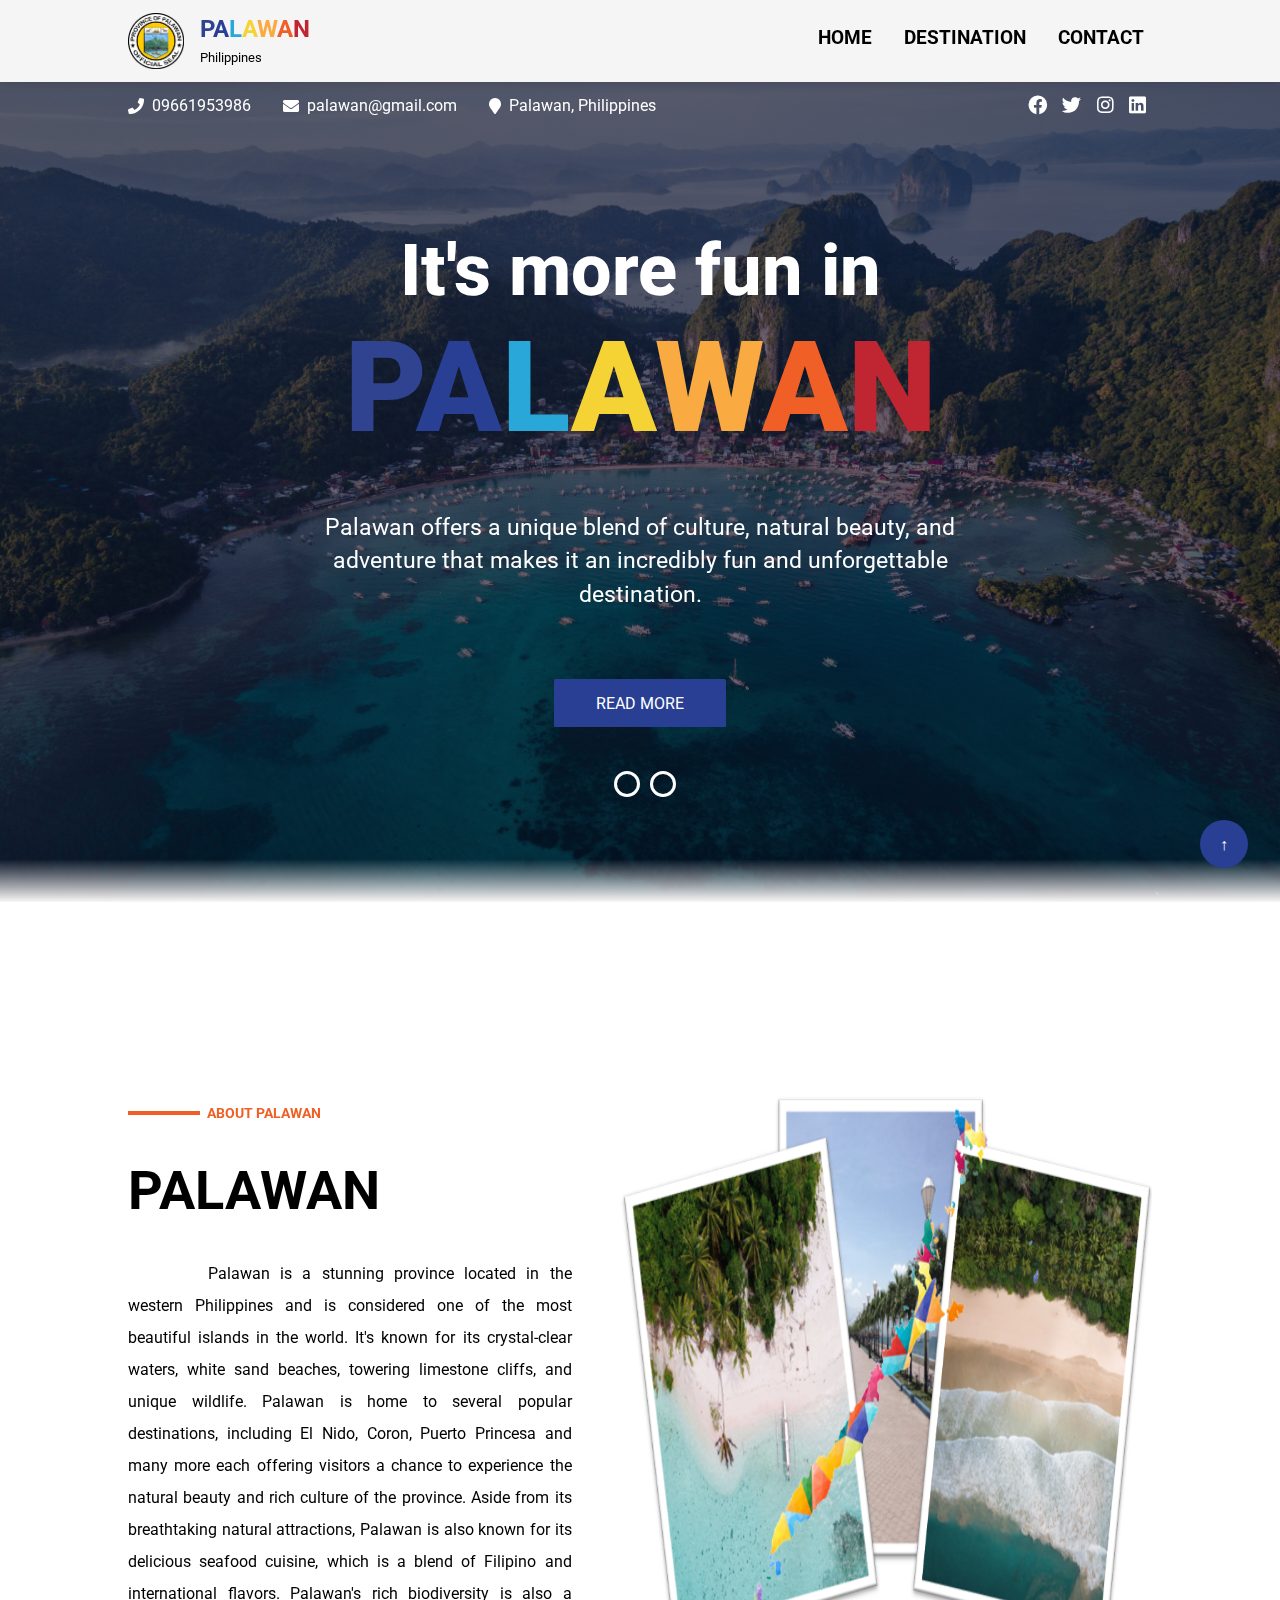
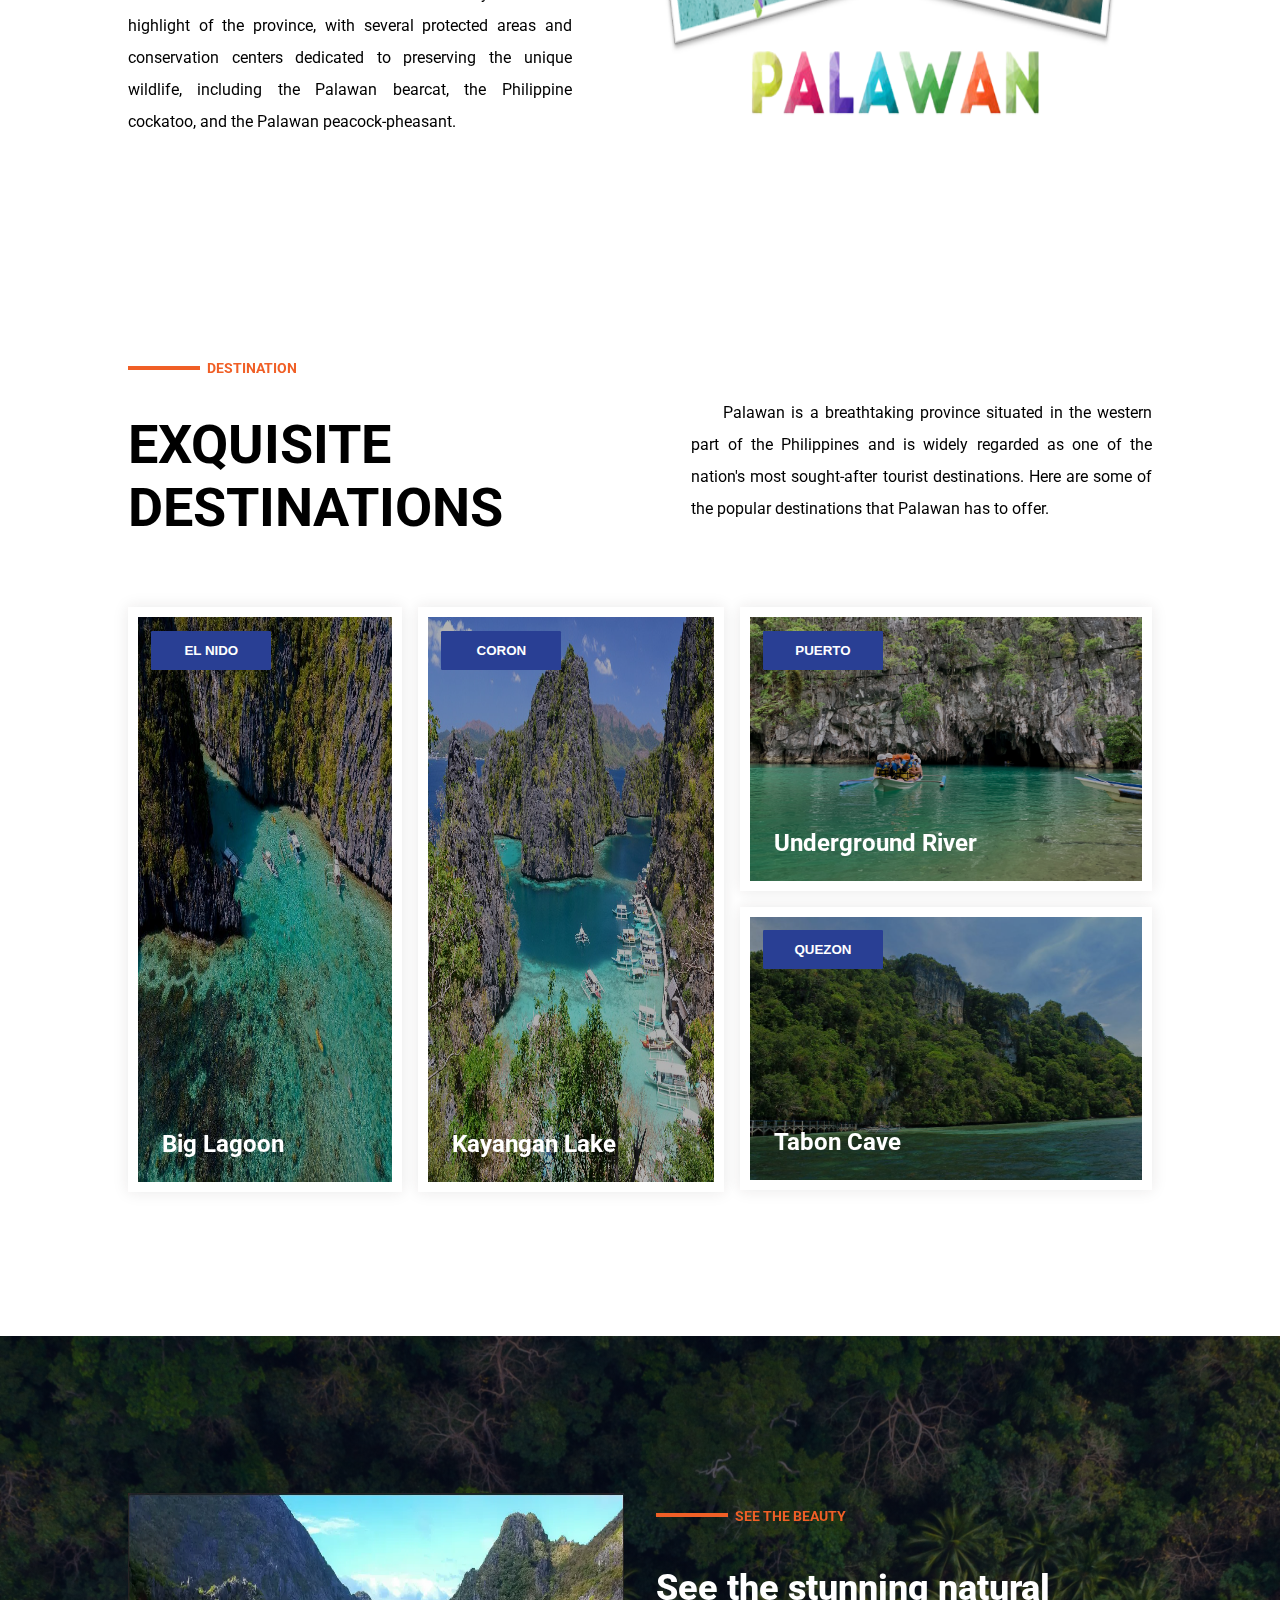
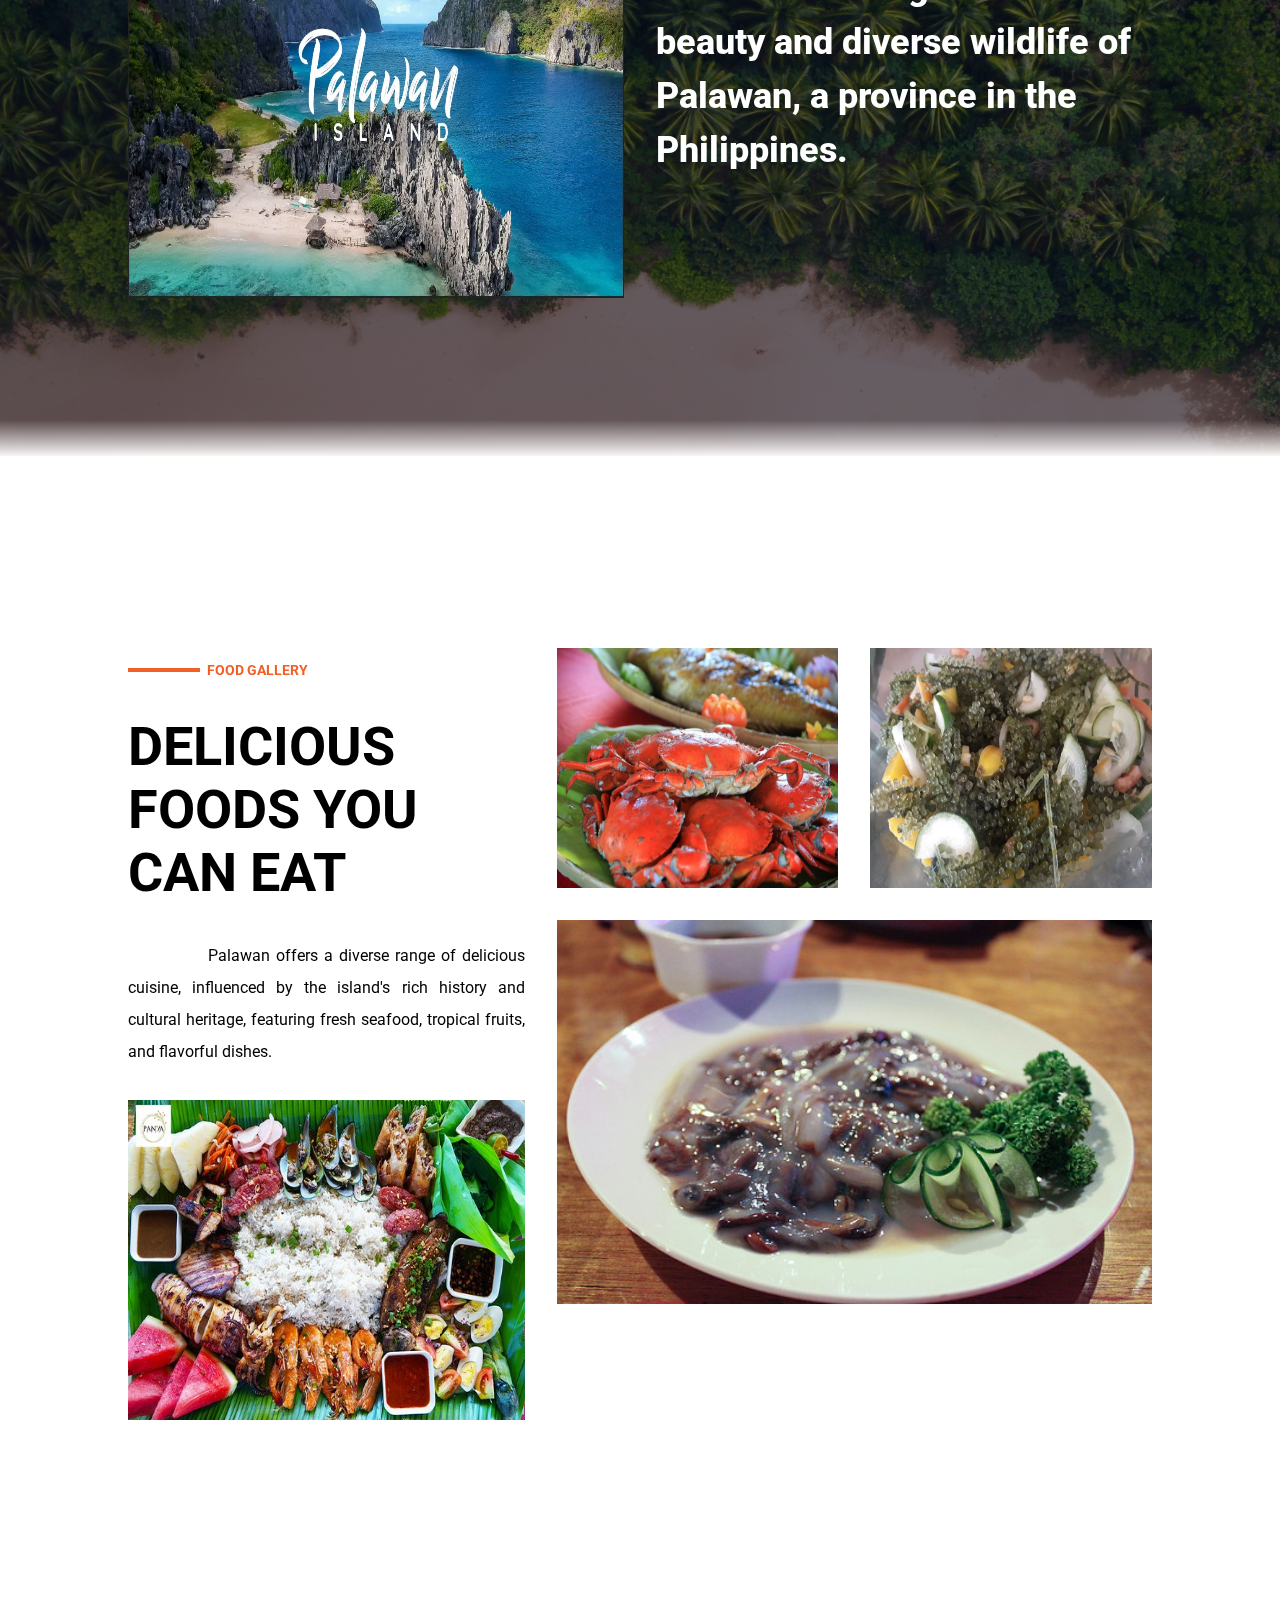
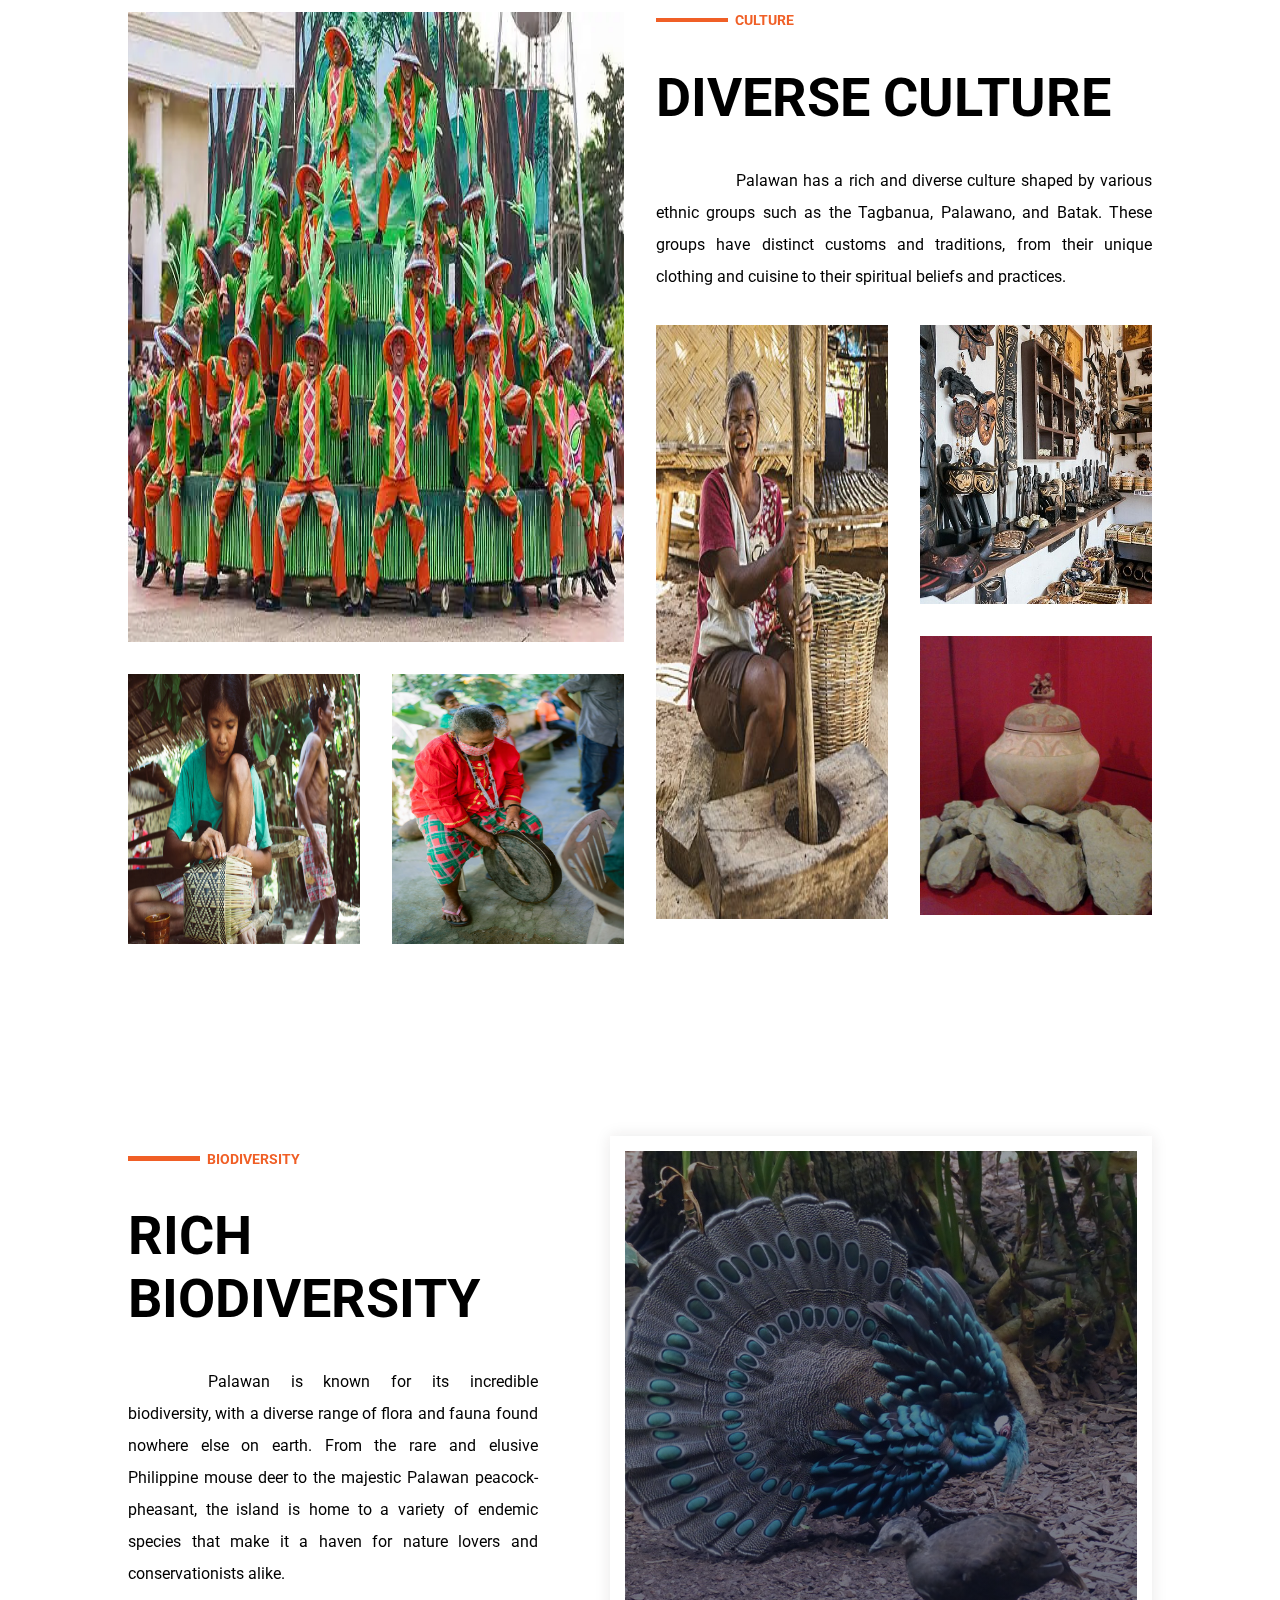
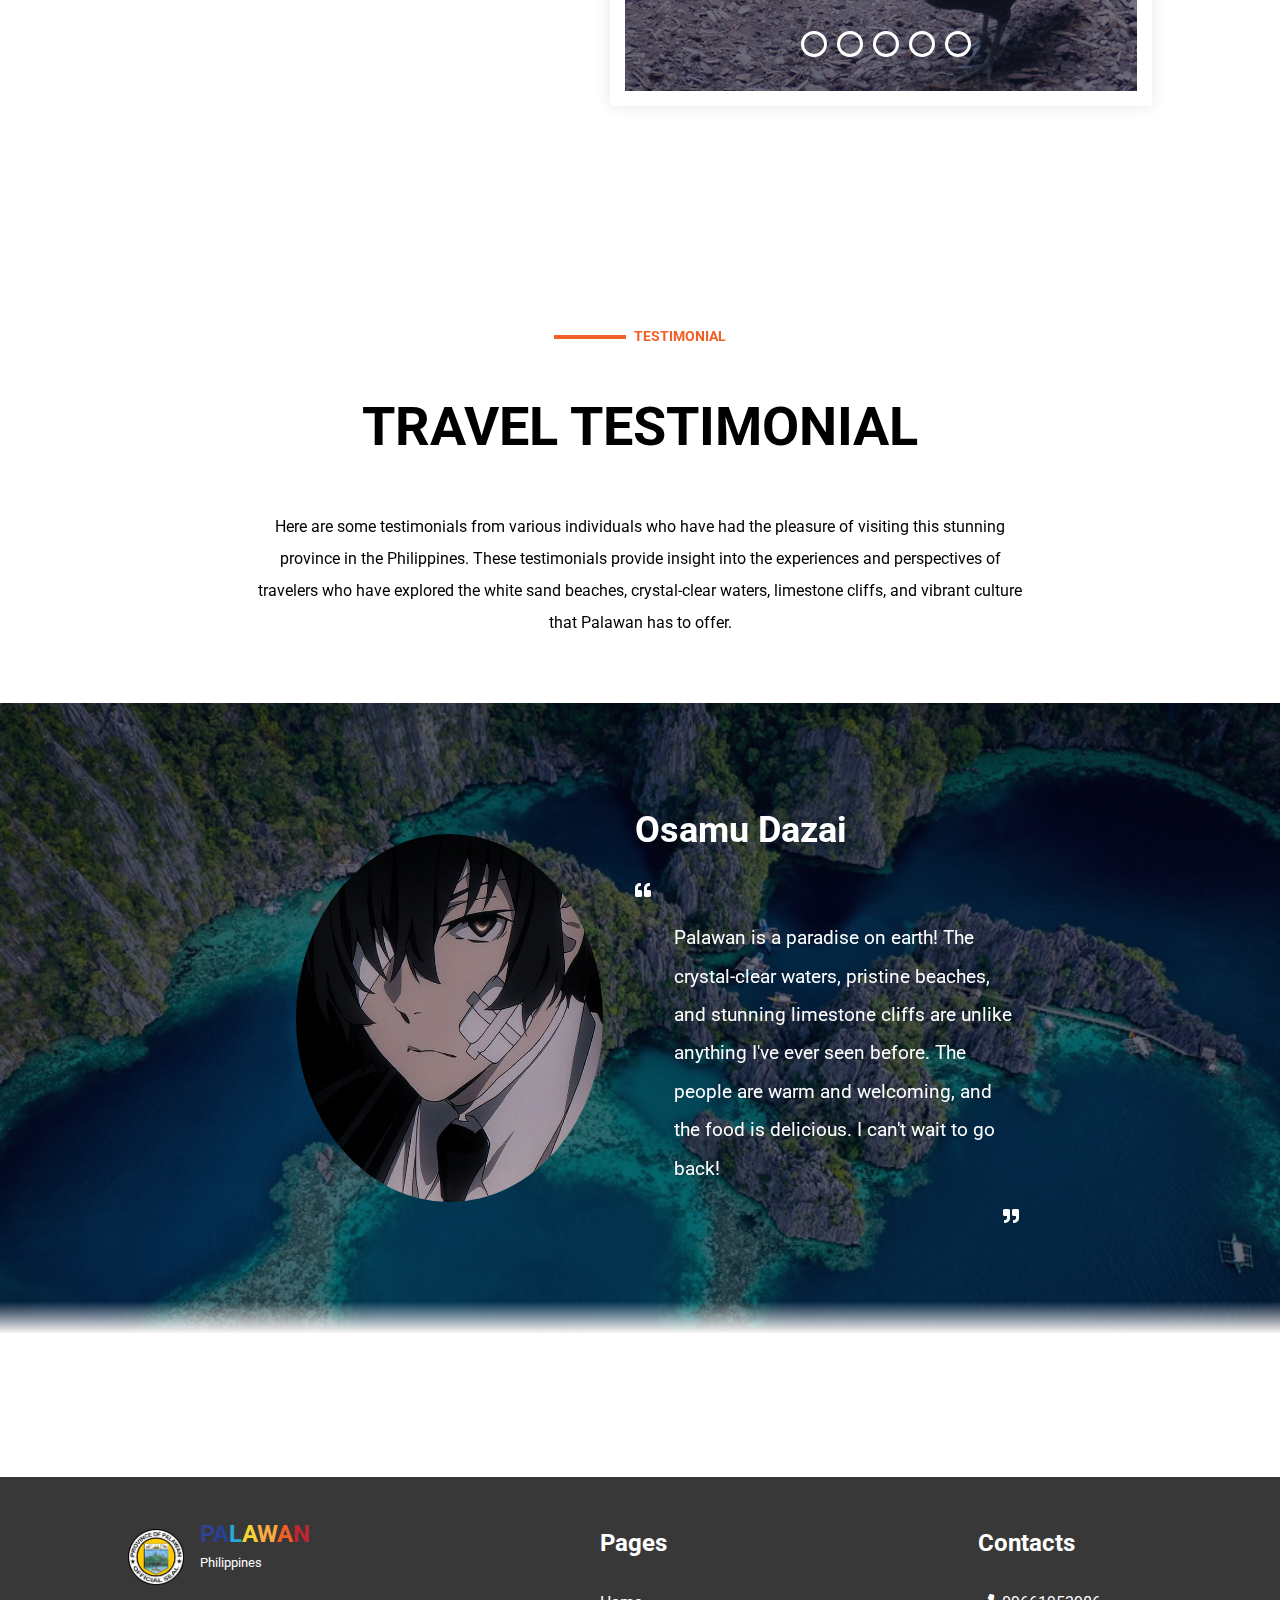
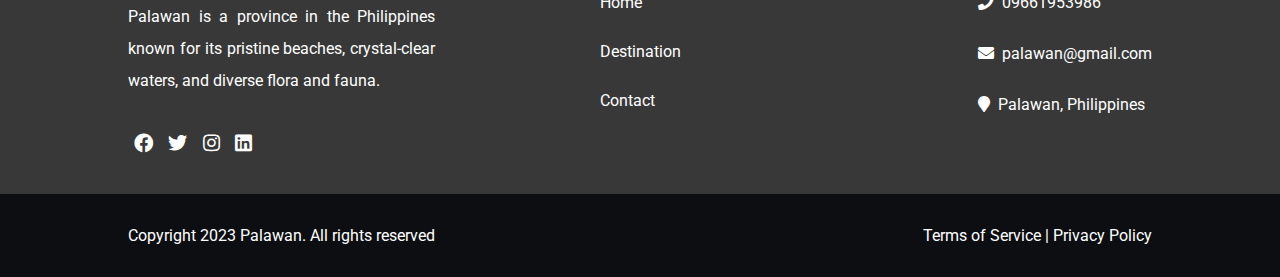
<file: index.html>
<!DOCTYPE html>
<html lang="en">
<head>
    <meta charset="UTF-8">
    <meta http-equiv="X-UA-Compatible" content="IE=edge">
    <meta name="viewport" content="width=device-width, initial-scale=1.0">
    <link rel="stylesheet" href="./style.css">
    <link rel="stylesheet" href="https://use.fontawesome.com/releases/v5.0.7/css/all.css">
    <link rel="preconnect" href="https://fonts.gstatic.com" crossorigin>
    <link href="https://fonts.googleapis.com/css2?family=Roboto:wght@300;400;500;900&display=swap" rel="stylesheet">
    <link rel="icon" type="image/x-icon" href="./images/seal_palawan.png">
    <title>It's more fun in the Philippines</title>
</head>
<body id="back-to-top">
    <div class="top-header">
        <div class="top-header-info">
            <div class="logo">
                <div class="logo-icon">
                    <a href="index.html"><img src="./images//seal_palawan.png" alt="palawan logo"></a>
                </div>
                <div class="logo-text">
                    <a href="index.html">
                        <h2 class="palawan"><span>P</span><span>A</span><span>L</span><span>A</span><span>W</span><span>A</span><span>N</span></h2>
                    </a>
                    <small>Philippines</small>
                </div>
            </div>
            <ul>
                <li><a href="index.html">HOME</a></li>
                <li><a href="destination.html">DESTINATION</a></li>
                <li><a href="contact.html">CONTACT</a></li>
            </ul>
        </div>
    </div>
    <div class="bottom-header">
        <div class="top-info">
            <a href="#">
                <div class="icons-info">
                    <i class="fa fa-phone"></i>
                    <p>09661953986</p>
                </div>
            </a>
            <a href="#">
                <div class="icons-info">
                    <i class="fa fa-envelope"></i>
                    <p>palawan@gmail.com</p>
                </div>
            </a>
            <div class="icons-info">
                <i class="fa fa-map-marker"></i>
                <p>Palawan, Philippines</p>
            </div>

        </div>
        <div class="social-accounts">
            <a href="#"><i class="fab fa-facebook"></i></a>
            <a href="#"><i class="fab fa-twitter"></i></a>
            <a href="#"><i class="fab fa-instagram"></i></a>
            <a href="#"><i class="fab fa-linkedin"></i></a>
        </div>
    </div>
    <a href="#back-to-top">
        <div class="jump-icon">
           <p>
               &#8593
           </p>
        </div>
    </a>
    <div class="container">
        <input type="radio" name="slide" id="c1" checked>
        <input type="radio" name="slide" id="c2">
        <div class="content1">
            <div class="title">
                <h1>It's more fun in</h1>
                    <h1 class="palawan">
                        <span>P</span><span>A</span><span>L</span><span>A</span><span>W</span><span>A</span><span>N</span>
                </h1>
            </div>
            <div class="title-description">
                <p>Palawan offers a unique blend of culture, natural beauty, and adventure that makes it an incredibly fun and unforgettable destination.</p>
            </div>
            <a href="#about-palawan">
                <div class="btn">READ MORE</div>
            </a>
            <div class="dots">
                <label for="c1"></label>
                <label for="c2"></label>
            </div>
        </div>
        <div class="content2">
            <div class="title">
                <h1>Explore every places in</h1>
                    <h1 class="palawan">
                        <span>P</span><span>A</span><span>L</span><span>A</span><span>W</span><span>A</span><span>N</span>
                </h1>
            </div>
            <div class="title-description">
                <p>Expolore the enchanting allure of Palawan, where every corner is a picturesque postcard waiting to be captured and cherished forever.</p>
            </div>
            <a href="#about-palawan">
                <div class="btn">READ MORE</div>
            </a>
            <div class="dots">
                <label for="c1"></label>
                <label for="c2"></label>
            </div>
        </div>
    </div>
    <div class="second-container" id="about-palawan">
        <div class="about-palawan">
            <div class="about-text-top">
                <div class="text-line">
                    <p>ABOUT PALAWAN</p>
                </div>
                <h1>PALAWAN</h1>
            </div>
            <div class="about-palawan-content">
                <p>
                    Palawan is a stunning province located in the western Philippines and is considered one of the most beautiful islands in the world. 
                    It's known for its crystal-clear waters, white sand beaches, towering limestone cliffs, and unique wildlife.
                    Palawan is home to several popular destinations, including El Nido, Coron, Puerto Princesa and many more
                    each offering visitors a chance to experience the natural beauty and rich culture of the province.
                    Aside from its breathtaking natural attractions, Palawan is also known for its delicious seafood cuisine, which is a blend of Filipino and international flavors.
                    Palawan's rich biodiversity is also a highlight of the province, with several protected areas and conservation centers dedicated to preserving the unique wildlife, 
                    including the Palawan bearcat, the Philippine cockatoo, and the Palawan peacock-pheasant.
                </p>
            </div>
        </div>
        <div class="about-palawan-img">
            <img src="./images/palawan-about.png" alt="">
        </div>
    </div>
    <div class="third-container">
        <div class="popular-destination">
            <div class="popular-text-top">
                <div class="popular-text-left">
                    <div class="text-line">
                        <p>DESTINATION</p>
                    </div>
                    <h1>EXQUISITE DESTINATIONS</h1>
                </div>
                <div class="popular-text-right">
                    Palawan is a breathtaking province situated in the western part of the Philippines and is 
                    widely regarded as one of the nation's most sought-after tourist destinations. 
                    Here are some of the popular destinations that Palawan has to offer.
                </div>
            </div>
            <div>
                <div class="popular-places">
                    <div class="popular-places-left">
                        <div class="palawan-place">
                            <div class="img-shadow"></div>
                            <div class="palawan-place-img">
                                <img src="./images/big-lagoon.png" alt="Big Lagoon">
                            </div>
                            <button class="btn">
                                EL NIDO
                            </button>
                            <p class="place">Big Lagoon</p>
                        </div>
                        <div class="palawan-place">
                            <div class="img-shadow"></div>
                            <div class="palawan-place-img">
                                <img src="./images/kayangan-lake.png" alt="Kayangan Lake">
                            </div>
                            <button class="btn">
                                CORON
                            </button>
                            <p class="place">Kayangan Lake</p>
                        </div>
                    </div>
                    <div class="popular-places-right">
                        <div class="palawan-place">
                            <div class="img-shadow"></div>
                            <div class="palawan-place-img">
                                <img src="./images/pic2.png" alt="underground River">
                            </div>
                            <button class="btn">
                                PUERTO
                            </button>
                            <p class="place">Underground River</p>
                        </div>
                        <div class="palawan-place">
                            <div class="img-shadow"></div>
                            <div class="palawan-place-img">
                                <img src="./images/tabon-cave.png" alt="">
                            </div>
                            <button class="btn">
                                QUEZON
                            </button>
                            <p class="place">Tabon Cave</p>
                        </div>
                    </div>
                </div>
            </div>
        </div>
    </div>
    <div class="forth-container">
        <div class="forth-container-background"></div>
        <div class="forth-container-content">
            <div class="forth-content-left">
                <div class="forth-content-img">
                    <img src="./images/palawan-picture.png" alt="Palawan Picture">
                </div>
            </div>
            <div class="forth-content-right">
                <div class="text-line">
                    <p>SEE THE BEAUTY</p>
                </div>
                <div class="forth-right-content">
                    <p>
                        See the stunning natural beauty and diverse wildlife of Palawan, 
                        a province in the Philippines.
                    </p>
                </div>
            </div>
        </div>
    </div>
    <div class="fifth-container">
        <div class="fifth-container-content">
            <div class="fifth-content-left">
                <div class="fifth-container-top ">
                    <div class="text-line">
                        <p>FOOD GALLERY</p>
                    </div>
                    <h1>DELICIOUS FOODS YOU CAN EAT</h1>
                </div>
                <div class="fifth-left-content">
                    <p>Palawan offers a diverse range of delicious cuisine, influenced by the island's rich history and cultural heritage, 
                        featuring fresh seafood, tropical fruits, and flavorful dishes.
                    </p>
                </div>
                <div class="fifth-left-images">
                    <img src="./images/palawan-food1.png" alt="food">
                </div>
            </div>
            <div class="fifth-content-right">
                <div class="fifth-right-top-images">
                    <div class="fifth-top-images">
                        <img src="./images/palawan-food12.png" alt="crab">
                    </div>
                    <div class="fifth-top-images">
                        <img src="./images/palawan-food3.png" alt="sea weed">
                    </div>
                </div>
                <div class="fifth-right-images">
                    <img src="./images/palawan-food4.png" alt="tamilok">
                </div>
            </div>
        </div>
    </div>
    <div class="sixth-container">
        <div class="sixth-container-content">
            <div class="sixth-content-left">
                <div class="sixth-left-img-top">
                    <img src="./images/culture1.png" alt="Culture pic">
                </div>
                <div class="sixth-left-img-bottom">
                    <div class="sixth-left-img">
                        <img src="./images/culture2.png" alt="Culture pic">
                    </div>
                    <div class="sixth-left-img">
                        <img src="./images/culture3.png" alt="Culture pic">
                    </div>
                </div>
            </div>
            <div class="sixth-content-right">
                <div class="text-line">
                    <p>CULTURE</p>
                </div>
                <h1>DIVERSE CULTURE</h1>
                <div class="sixth-right-content">
                    <p>
                        Palawan has a rich and diverse culture shaped by various ethnic groups such as the Tagbanua, Palawano, and Batak. 
                        These groups have distinct customs and traditions, from their unique clothing and cuisine to their spiritual beliefs and practices.
                    </p>
                </div>
                <div class="sixth-right-content-img">
                    <div class="sixth-right-img-left">
                        <img src="./images/culture4.png" alt="Culture pic">
                    </div>
                    <div class="sixth-right-img-right">
                        <div class="sixth-right-img">
                            <img src="./images/culture5.png" alt="Culture pic">
                        </div>
                        <div class="sixth-right-img">
                            <img src="./images/culture6.png" alt="Culture pic">
                        </div>
                    </div>
                </div>
            </div>
        </div>
    </div>
    <div class="seventh-container">
        <div class="seventh-container-content">
            <div class="seventh-content-left">
                <div class="text-line">
                    <p>BIODIVERSITY</p>
                </div>
                <h1>RICH BIODIVERSITY</h1>
                <div class="sixth-right-content">
                    <p>
                        Palawan is known for its incredible biodiversity, with a diverse range of flora and fauna found nowhere else on earth. 
                        From the rare and elusive Philippine mouse deer to the majestic Palawan peacock-pheasant, the island is home to a variety of endemic species that make it a haven for nature lovers and conservationists alike.
                    </p>
                </div>
            </div>
            <input type="radio" name="bio-slide" id="bio1" checked>
            <input type="radio" name="bio-slide" id="bio2">
            <input type="radio" name="bio-slide" id="bio3">
            <input type="radio" name="bio-slide" id="bio4">
            <input type="radio" name="bio-slide" id="bio5">
            
            <div class="seventh-content-right1">
                <div class="bio-dots">
                    <label for="bio1"></label>
                    <label for="bio2"></label>
                    <label for="bio3"></label>
                    <label for="bio4"></label>
                    <label for="bio5"></label>
                </div>
            </div>
            <div class="seventh-content-right2">
                <div class="bio-dots">
                    <label for="bio1"></label>
                    <label for="bio2"></label>
                    <label for="bio3"></label>
                    <label for="bio4"></label>
                    <label for="bio5"></label>
                </div>
            </div>
            <div class="seventh-content-right3">
                <div class="bio-dots">
                    <label for="bio1"></label>
                    <label for="bio2"></label>
                    <label for="bio3"></label>
                    <label for="bio4"></label>
                    <label for="bio5"></label>
                </div>
            </div>
            <div class="seventh-content-right4">
                <div class="bio-dots">
                    <label for="bio1"></label>
                    <label for="bio2"></label>
                    <label for="bio3"></label>
                    <label for="bio4"></label>
                    <label for="bio5"></label>
                </div>
            </div>
            <div class="seventh-content-right5">
                <div class="bio-dots">
                    <label for="bio1"></label>
                    <label for="bio2"></label>
                    <label for="bio3"></label>
                    <label for="bio4"></label>
                    <label for="bio5"></label>
                </div>
            </div>
           
        </div>
    </div>
    <div class="testimonial">
        <div class="text-top">
            <div class="text-line test-text-line">
                <p>TESTIMONIAL</p>
            </div>
            <h1>
                TRAVEL TESTIMONIAL
            </h1>
            <div class="testimonial-description">
                <p>Here are some testimonials from various individuals who have had the pleasure of visiting this stunning province in the Philippines. 
                    These testimonials provide insight into the experiences and perspectives of travelers who have explored the white sand beaches, 
                    crystal-clear waters, limestone cliffs, and vibrant culture that Palawan has to offer.
                </p>
            </div>
        </div>
    </div>
    <div class="eight-container">
        <div class="eight-container-background"></div>
        <figure>
            <div class="eight-container-content">
                <div class="eight-content">
                    <div class="eight-content-left">
                        <div class="eight-content-left-img">
                            <img src="./images/dazai.png" alt="John Doe">
                        </div>
                    </div>
                    <div class="eight-content-right">
                        <h2>Osamu Dazai</h2>
                        <i class="fa fa-quote-left"></i>
                        <p>
                            Palawan is a paradise on earth! The crystal-clear waters, pristine beaches, and stunning limestone cliffs are unlike anything I've ever seen before. 
                            The people are warm and welcoming, and the food is delicious. I can't wait to go back!
                        </p>
                        <div class="quote-right">
                            <i class="fa fa-quote-right"></i>
                        </div>
                    </div>
                </div>
            </div>
            <div class="eight-container-content">
                <div class="eight-content">
                    <div class="eight-content-left">
                        <div class="eight-content-left-img">
                            <img src="./images/luffy1.png" alt="John Doe">
                        </div>
                    </div>
                    <div class="eight-content-right">
                        <h2>Monkey D. Luffy</h2>
                        <i class="fa fa-quote-left"></i>
                        <p>
                            Traveling in Palawan was a dream come true. 
                            The natural beauty of the islands and the marine life is simply breathtaking. 
                            I enjoyed trying out the local cuisine and learning about the traditions and history of the region. 
                            It was an experience that I will always cherish.
                        </p>
                        <div class="quote-right">
                            <i class="fa fa-quote-right"></i>
                        </div>
                    </div>
                </div>
            </div>
            <div class="eight-container-content">
                <div class="eight-content">
                    <div class="eight-content-left">
                        <div class="eight-content-left-img">
                            <img src="./images/anya.png" alt="John Doe">
                        </div>
                    </div>
                    <div class="eight-content-right">
                        <h2>Anya Forger</h2>
                        <i class="fa fa-quote-left"></i>
                        <p>
                            Palawan is a hidden gem in the Philippines. 
                            The beauty of the islands is unmatched, and the waters are so clear that you can see the fish swimming beneath you. 
                            The beaches are clean, and the sand is so fine that it feels like powder. 
                            I highly recommend visiting Palawan!
                        </p>
                        <div class="quote-right">
                            <i class="fa fa-quote-right"></i>
                        </div>
                    </div>
                </div>
            </div>
            <div class="eight-container-content">
                <div class="eight-content">
                    <div class="eight-content-left">
                        <div class="eight-content-left-img">
                            <img src="./images/hinata.png" alt="John Doe">
                        </div>
                    </div>
                    <div class="eight-content-right">
                        <h2>Hinata Shoyo</h2>
                        <i class="fa fa-quote-left"></i>
                        <p>
                            Palawan is the perfect destination for adventure seekers. 
                            The island hopping tours, scuba diving, and hiking are just some of the activities that you can do here. 
                            The landscape is so diverse, from the jagged limestone cliffs to the lush forests. 
                            I left Palawan feeling energized and rejuvenated
                        </p>
                        <div class="quote-right">
                            <i class="fa fa-quote-right"></i>
                        </div>
                    </div>
                </div>
            </div>
            <div class="eight-container-content">
                <div class="eight-content">
                    <div class="eight-content-left">
                        <div class="eight-content-left-img">
                            <img src="./images/dazai.png" alt="John Doe">
                        </div>
                    </div>
                    <div class="eight-content-right">
                        <h2>Osamu Dazai</h2>
                        <i class="fa fa-quote-left"></i>
                        <p>
                            Palawan is a paradise on earth! The crystal-clear waters, pristine beaches, and stunning limestone cliffs are unlike anything I've ever seen before. 
                            The people are warm and welcoming, and the food is delicious. I can't wait to go back!
                        </p>
                        <div class="quote-right">
                            <i class="fa fa-quote-right"></i>
                        </div>
                    </div>
                </div>
            </div>
        </figure>
    </div>
    <footer>
        <div class="footer-top">
            <div class="footer-left">
                <div class="logo">
                    <div class="logo-icon">
                        <a href="index.html"><img src="./images//seal_palawan.png" alt="palawan logo"></a>
                    </div>
                    <div class="logo-text">
                        <a href="index.html">
                            <h2 class="palawan"><span>P</span><span>A</span><span>L</span><span>A</span><span>W</span><span>A</span><span>N</span></h2>
                        </a>
                        <small>Philippines</small>
                    </div>
                </div>
                <p>Palawan is a province in the Philippines known for its pristine beaches, crystal-clear waters, and diverse flora and fauna.</p>  
                <div class="social-accounts">
                    <a href="#"><i class="fab fa-facebook"></i></a>
                    <a href="#"><i class="fab fa-twitter"></i></a>
                    <a href="#"><i class="fab fa-instagram"></i></a>
                    <a href="#"><i class="fab fa-linkedin"></i></a>
                </div>   
            </div>
            <div class="footer-center">
                <div class="box">
                    <h2>Pages</h2>
                    <div class="footer-page">
                        <ul>
                            <li>
                                <a href="./index.html">Home</a>
                            </li>
                            <li>
                                <a href="./destination.html">Destination</a>
                            </li>
                            <li>
                                <a href="./contact.html">Contact</a>
                            </li>
                        </ul>
                    </div>
                </div>
            </div>
            <div class="footer-right">
                <div class="box">

                    <h2>Contacts</h2>
                    <div class="top-info footer-info">
                        <a href="#">
                            <div class="icons-info">
                                <i class="fa fa-phone"></i>
                                <p>09661953986</p>
                            </div>
                        </a>
                        <a href="#">
                            <div class="icons-info">
                                <i class="fa fa-envelope"></i>
                                <p>palawan@gmail.com</p>
                            </div>
                        </a>
                        <div class="icons-info">
                            <i class="fa fa-map-marker"></i>
                            <p>Palawan, Philippines</p>
                        </div>
                    </div>
                </div>
            </div>
        </div>
        <div class="footer-bottom">
            <div class="footer-bottom-content">
                <p>Copyright 2023 Palawan. All rights reserved</p>
                <div class="footer-content-right">
                    <p>Terms of Service | Privacy Policy</p>
                </div>
            </div>
        </div>
    </footer>

</body>
</html>
</file>
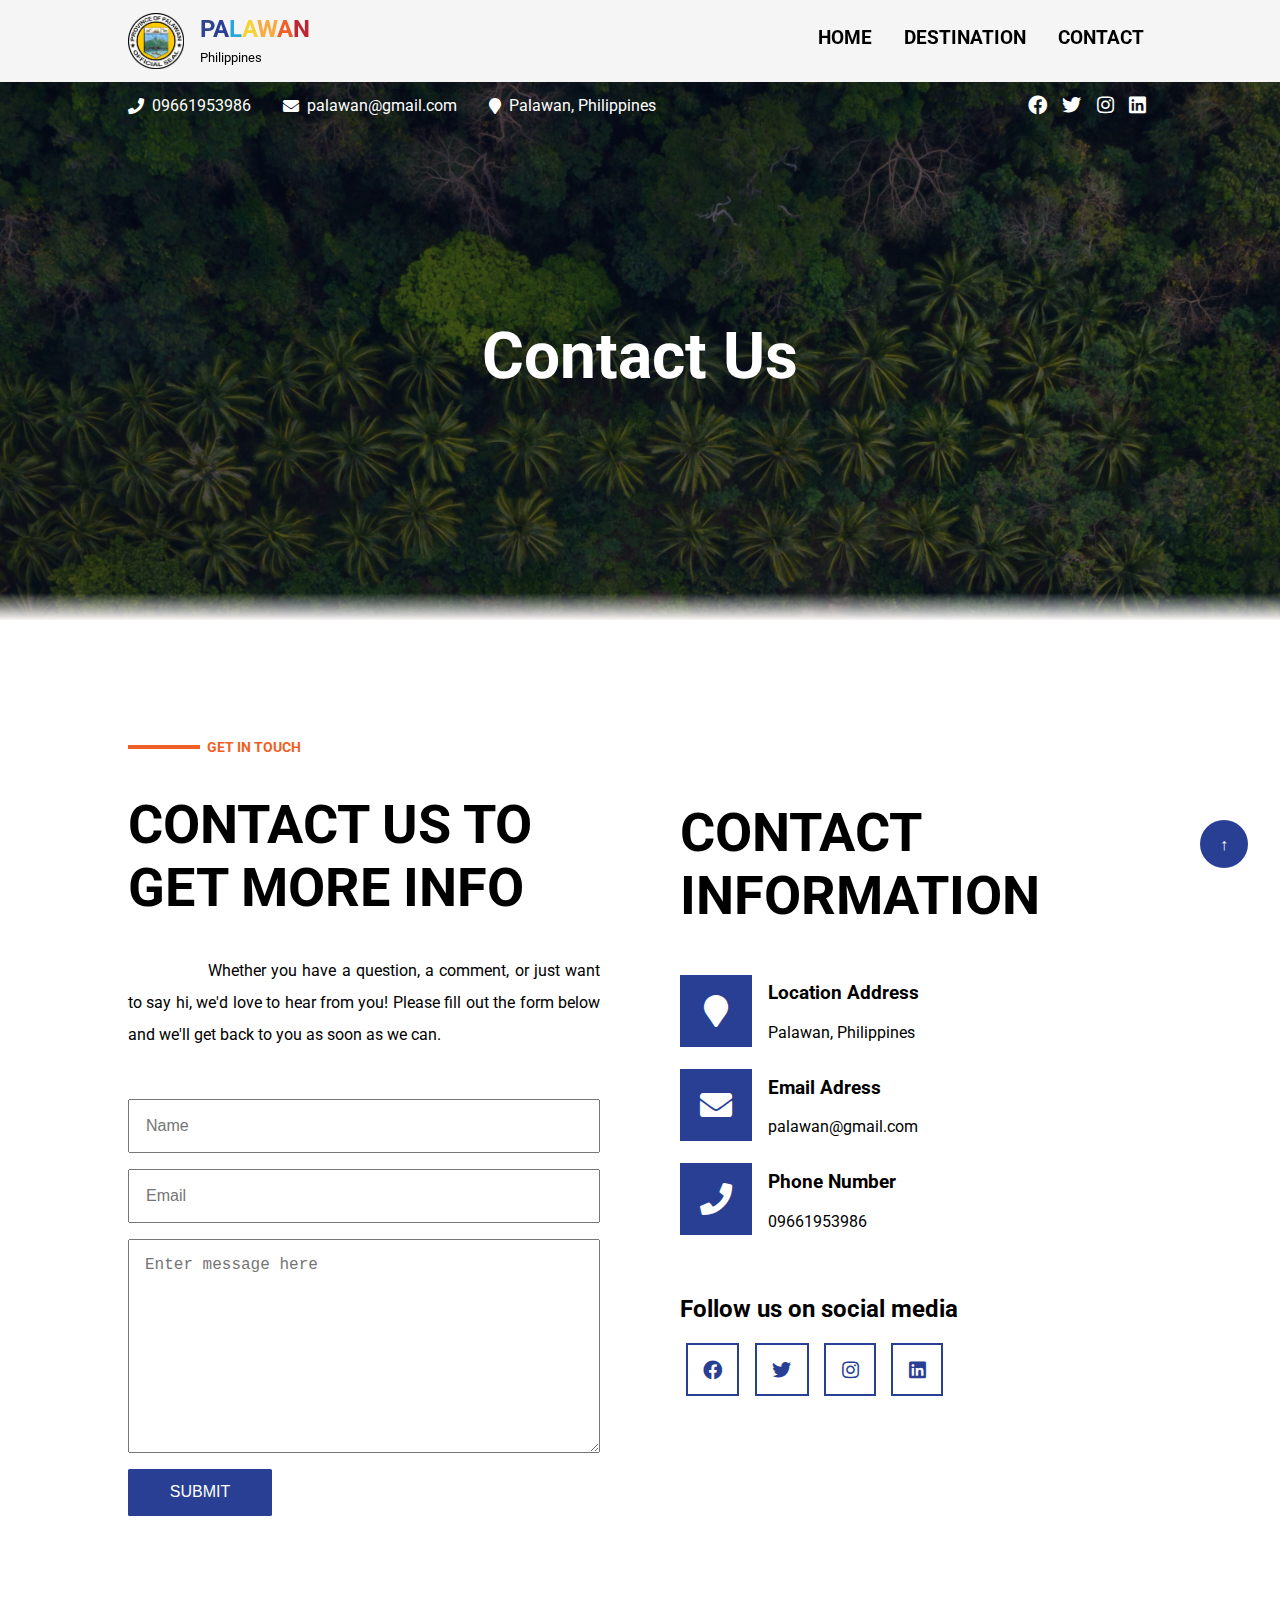
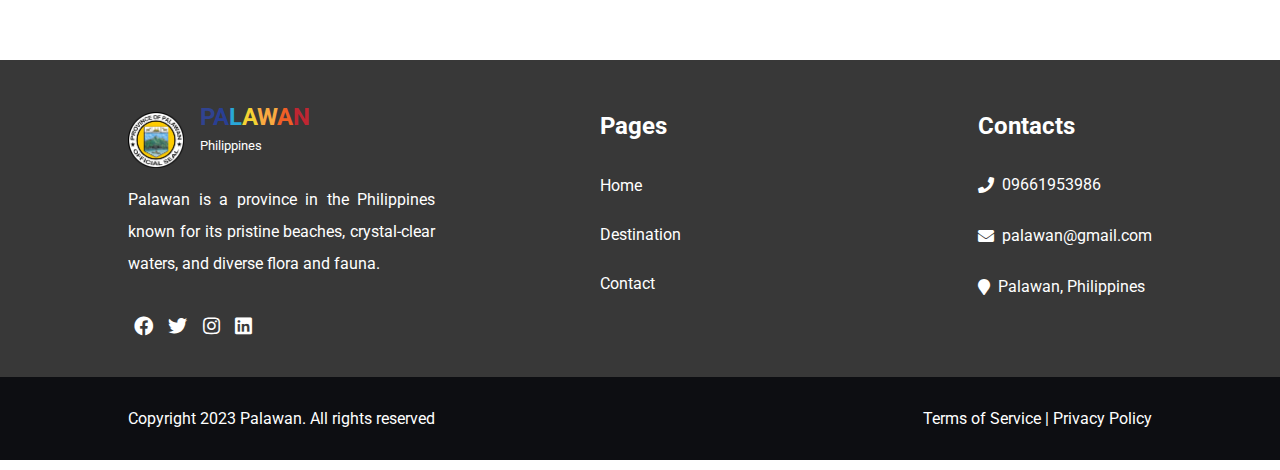
<file: contact.html>
<!DOCTYPE html>
<html lang="en">
<head>
    <meta charset="UTF-8">
    <meta http-equiv="X-UA-Compatible" content="IE=edge">
    <meta name="viewport" content="width=device-width, initial-scale=1.0">
    <link rel="stylesheet" href="./contact.css">
    <link rel="stylesheet" href="./style.css">
    <link rel="stylesheet" href="https://use.fontawesome.com/releases/v5.0.7/css/all.css">
    <link rel="preconnect" href="https://fonts.gstatic.com" crossorigin>
    <link href="https://fonts.googleapis.com/css2?family=Roboto:wght@300;400;500;900&display=swap" rel="stylesheet">
    <link rel="icon" type="image/x-icon" href="./images/seal_palawan.png">
    <title>It's more fun in the Philippines</title>
</head>
<body id="back-to-top">
    <div class="top-header">
        <div class="top-header-info">
            <div class="logo">
                <div class="logo-icon">
                    <a href="index.html"><img src="./images/seal_palawan.png" alt="palawan logo"></a>
                </div>
                <div class="logo-text">
                    <a href="index.html">
                        <h2 class="palawan"><span>P</span><span>A</span><span>L</span><span>A</span><span>W</span><span>A</span><span>N</span></h2>
                    </a>
                    <small>Philippines</small>
                </div>
            </div>
            <ul>
                <li><a href="index.html">HOME</a></li>
                <li><a href="destination.html">DESTINATION</a></li>
                <li><a href="contact.html">CONTACT</a></li>
            </ul>
        </div>
    </div>
    <div class="bottom-header">
        <div class="top-info">
            <a href="#">
                <div class="icons-info">
                    <i class="fa fa-phone"></i>
                    <p>09661953986</p>
                </div>
            </a>
            <a href="#">
                <div class="icons-info">
                    <i class="fa fa-envelope"></i>
                    <p>palawan@gmail.com</p>
                </div>
            </a>
            <div class="icons-info">
                <i class="fa fa-map-marker"></i>
                <p>Palawan, Philippines</p>
            </div>

        </div>
        <div class="social-accounts">
            <a href="#"><i class="fab fa-facebook"></i></a>
            <a href="#"><i class="fab fa-twitter"></i></a>
            <a href="#"><i class="fab fa-instagram"></i></a>
            <a href="#"><i class="fab fa-linkedin"></i></a>
        </div>
    </div>
    <a href="#back-to-top">
        <div class="jump-icon">
           <p>
               &#8593
           </p>
        </div>
    </a>
    <div class="bg-images">
        
    </div>
    <div class="contact-top">
        <h1>Contact Us</h1>
    </div>
    <div class="contact-content">
        <div class="contact-content-left">
            <div class="text-line">
                <p>GET IN TOUCH</p>
            </div>
            <h1>CONTACT US TO GET MORE INFO</h1>
            <div class="contact-text">
                <p>
                    Whether you have a question, a comment, or just want to say hi, we'd love to hear from you! 
                    Please fill out the form below and we'll get back to you as soon as we can. 
                </p>
            </div>
            <form action="#">
                <input type="text" placeholder="Name">
                <input type="email" placeholder="Email">
                <textarea name="message" id="" cols="30" rows="10" placeholder="Enter message here"></textarea>
            </form>
            <button class="btn btn-message">SUBMIT</button>
        </div>
        <div class="contact-content-right">
            <h1>CONTACT INFORMATION</h1>
            <div class="contact-info">
                <div class="contact-info-icon">
                <i class="fa fa-map-marker"></i>
            </div>
            <div class="contact-info-text">
                <h3>Location Address</h3>
                <p>Palawan, Philippines</p>
            </div>
            </div>
            <div class="contact-info">
                <div class="contact-info-icon">
                    <i class="fa fa-envelope"></i>
                </div>
                <div class="contact-info-text">
                    <h3>Email Adress</h3>
                    <p>palawan@gmail.com</p>
                </div>
            </div>
            <div class="contact-info">
                <div class="contact-info-icon">
                    <i class="fa fa-phone"></i>
                </div>
                <div class="contact-info-text">
                    <h3>Phone Number</h3>
                    <p>09661953986</p>
                </div>
            </div> 
            <h2>Follow us on social media</h2>
            <div class="social-accounts contact-media-icons">
                <a href="#"><i class="fab fa-facebook"></i></a>
                <a href="#"><i class="fab fa-twitter"></i></a>
                <a href="#"><i class="fab fa-instagram"></i></a>
                <a href="#"><i class="fab fa-linkedin"></i></a>
            </div>
        </div>
    </div>
    <footer>
        <div class="footer-top">
            <div class="footer-left">
                <div class="logo">
                    <div class="logo-icon">
                        <a href="index.html"><img src="./images//seal_palawan.png" alt="palawan logo"></a>
                    </div>
                    <div class="logo-text">
                        <a href="index.html">
                            <h2 class="palawan"><span>P</span><span>A</span><span>L</span><span>A</span><span>W</span><span>A</span><span>N</span></h2>
                        </a>
                        <small>Philippines</small>
                    </div>
                </div>
                <p>Palawan is a province in the Philippines known for its pristine beaches, crystal-clear waters, and diverse flora and fauna.</p>  
                <div class="social-accounts">
                    <a href="#"><i class="fab fa-facebook"></i></a>
                    <a href="#"><i class="fab fa-twitter"></i></a>
                    <a href="#"><i class="fab fa-instagram"></i></a>
                    <a href="#"><i class="fab fa-linkedin"></i></a>
                </div>   
            </div>
            <div class="footer-center">
                <div class="box">
                    <h2>Pages</h2>
                    <div class="footer-page">
                        <ul>
                            <li>
                                <a href="./index.html">Home</a>
                            </li>
                            <li>
                                <a href="./destination.html">Destination</a>
                            </li>
                            <li>
                                <a href="./contact.html">Contact</a>
                            </li>
                        </ul>
                    </div>
                </div>
            </div>
            <div class="footer-right">
                <div class="box">

                    <h2>Contacts</h2>
                    <div class="top-info footer-info">
                        <a href="#">
                            <div class="icons-info">
                                <i class="fa fa-phone"></i>
                                <p>09661953986</p>
                            </div>
                        </a>
                        <a href="#">
                            <div class="icons-info">
                                <i class="fa fa-envelope"></i>
                                <p>palawan@gmail.com</p>
                            </div>
                        </a>
                        <div class="icons-info">
                            <i class="fa fa-map-marker"></i>
                            <p>Palawan, Philippines</p>
                        </div>
                    </div>
                </div>
            </div>
        </div>
        <div class="footer-bottom">
            <div class="footer-bottom-content">
                <p>Copyright 2023 Palawan. All rights reserved</p>
                <div class="footer-content-right">
                    <p>Terms of Service | Privacy Policy</p>
                </div>
            </div>
        </div>
    </footer>
</body>
</html>
</file>
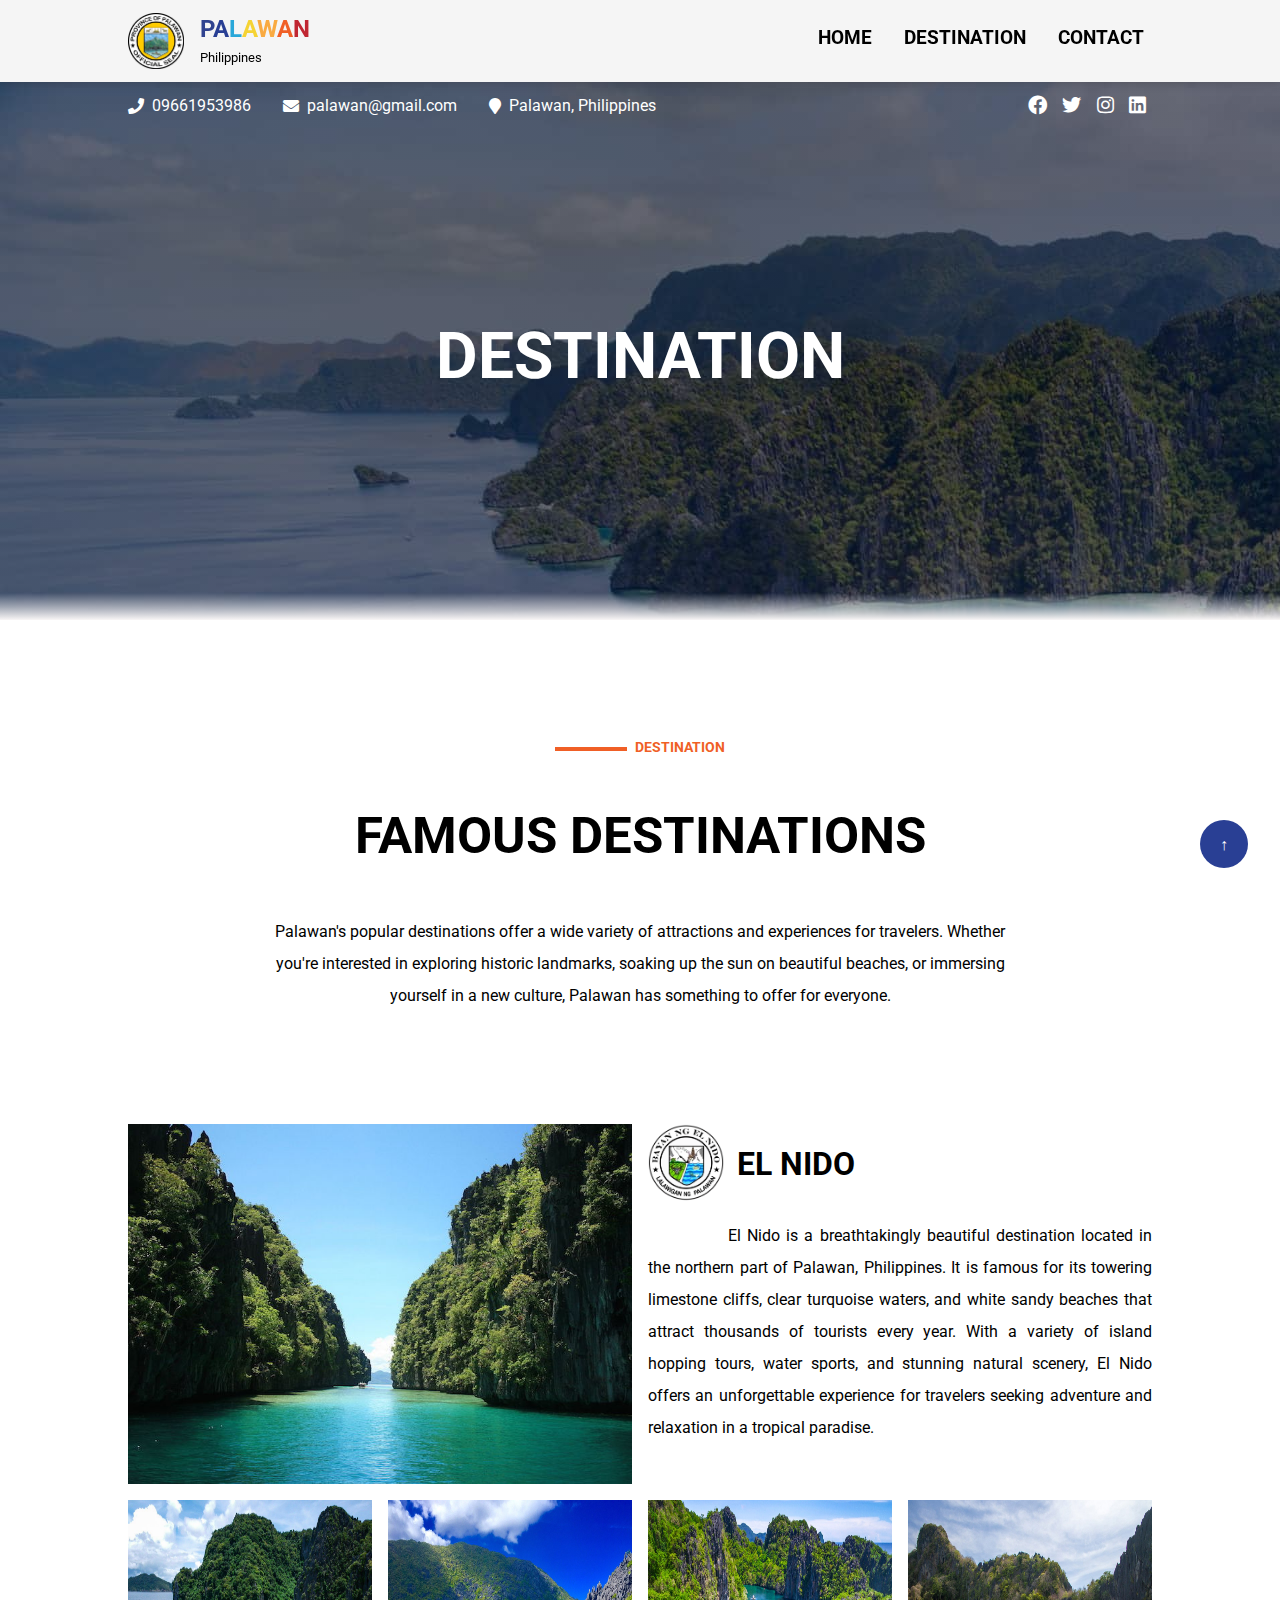
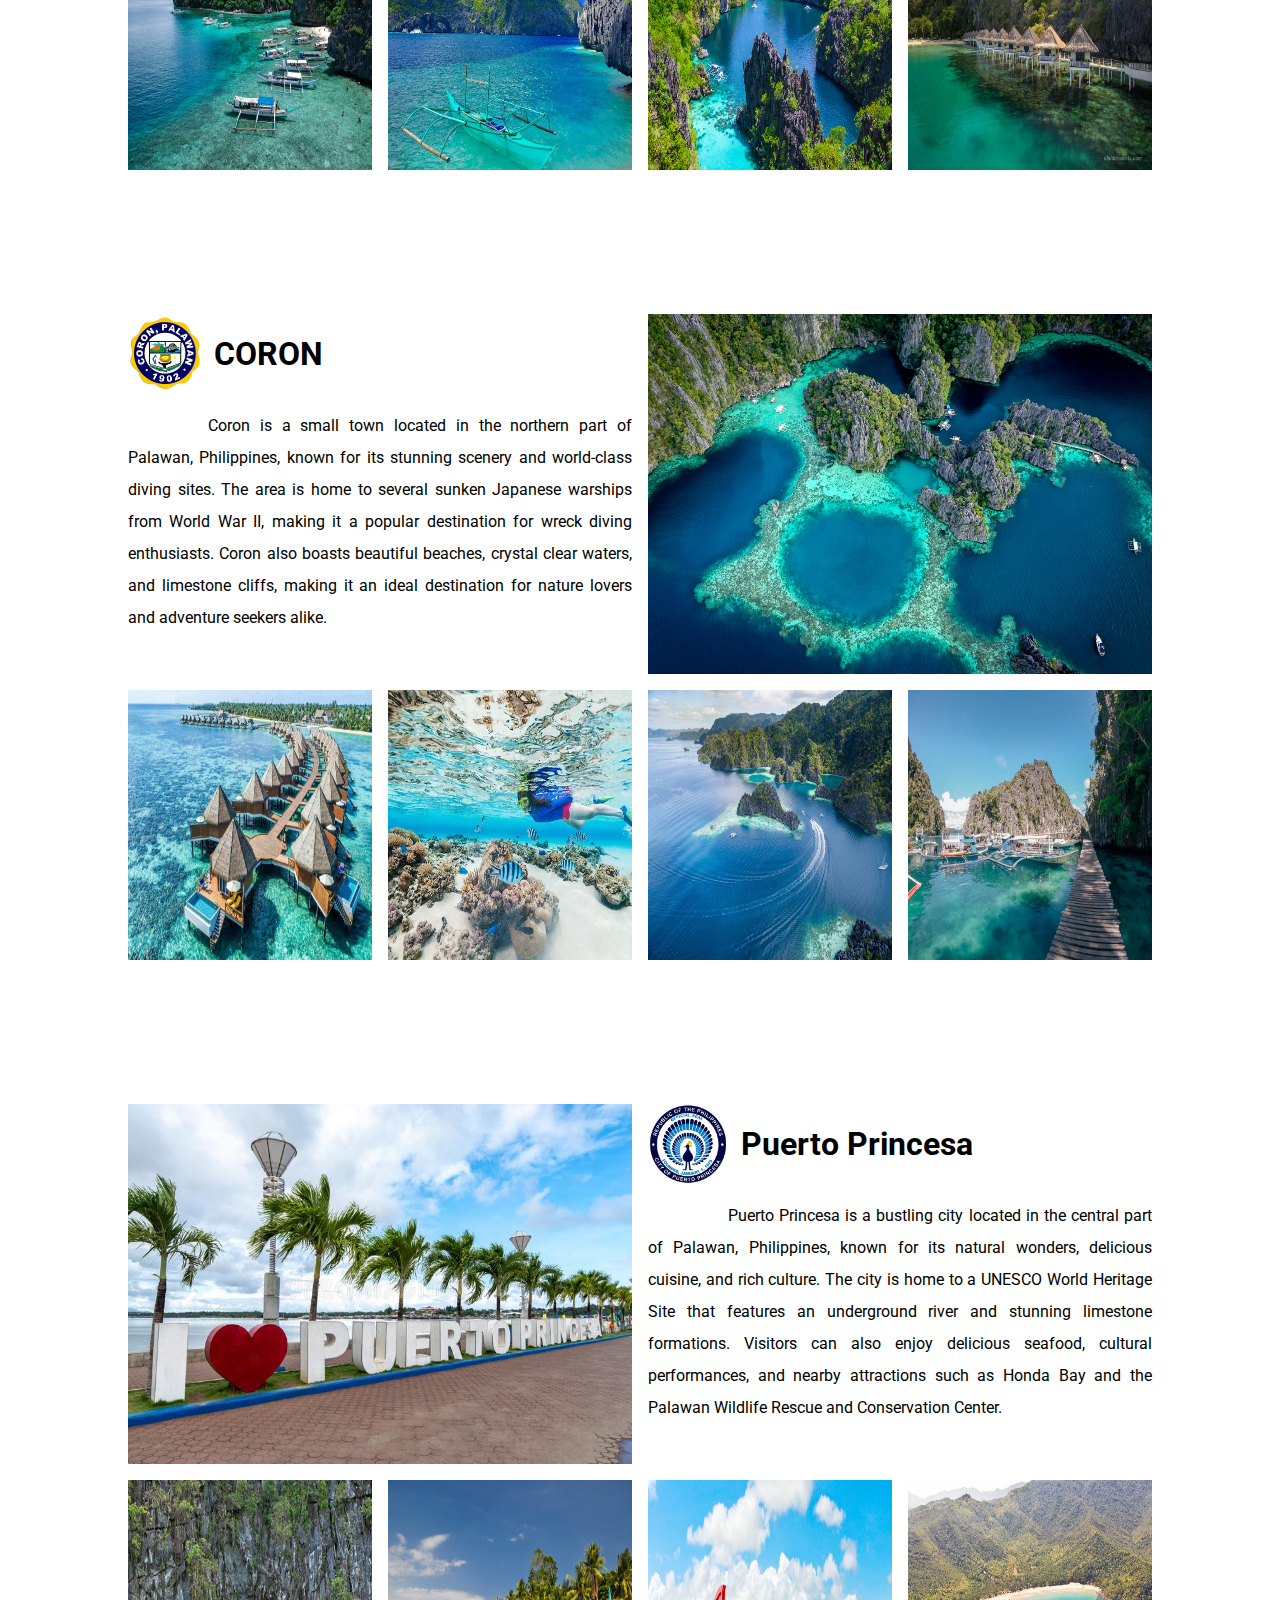
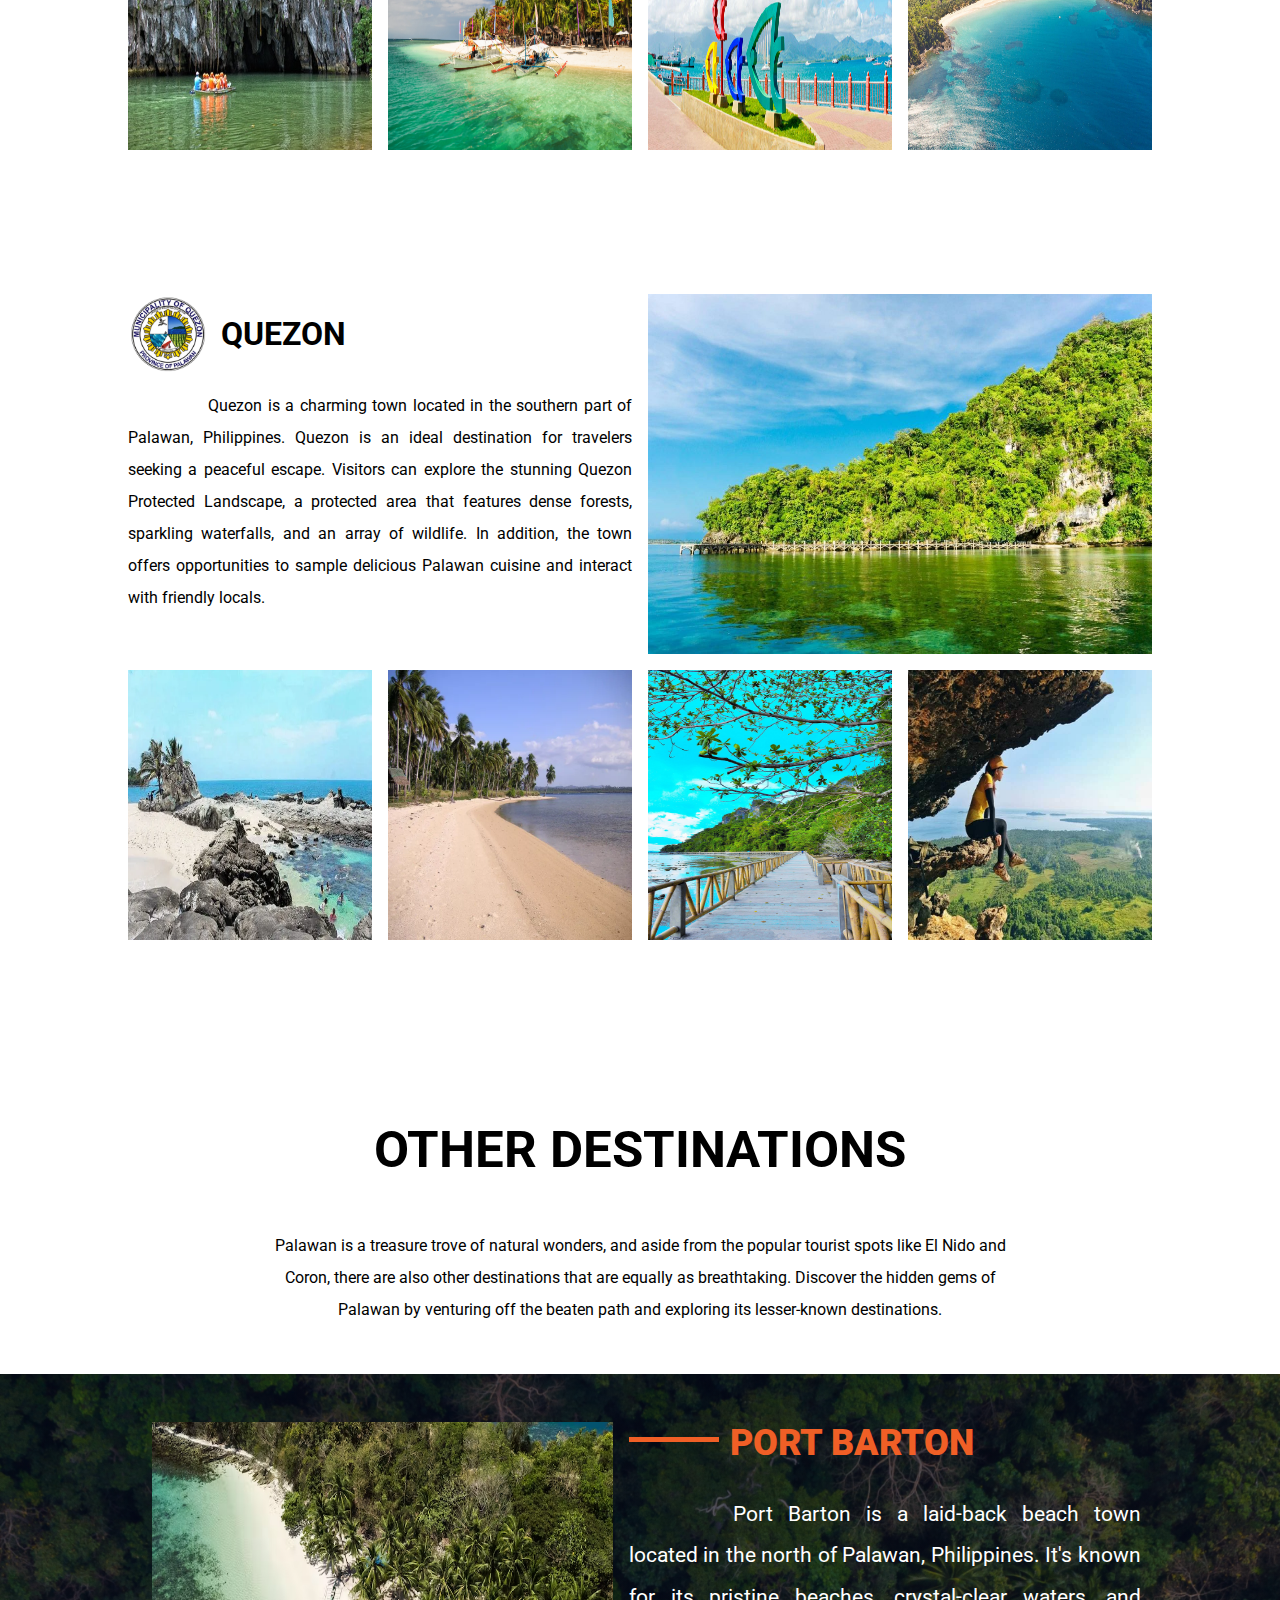
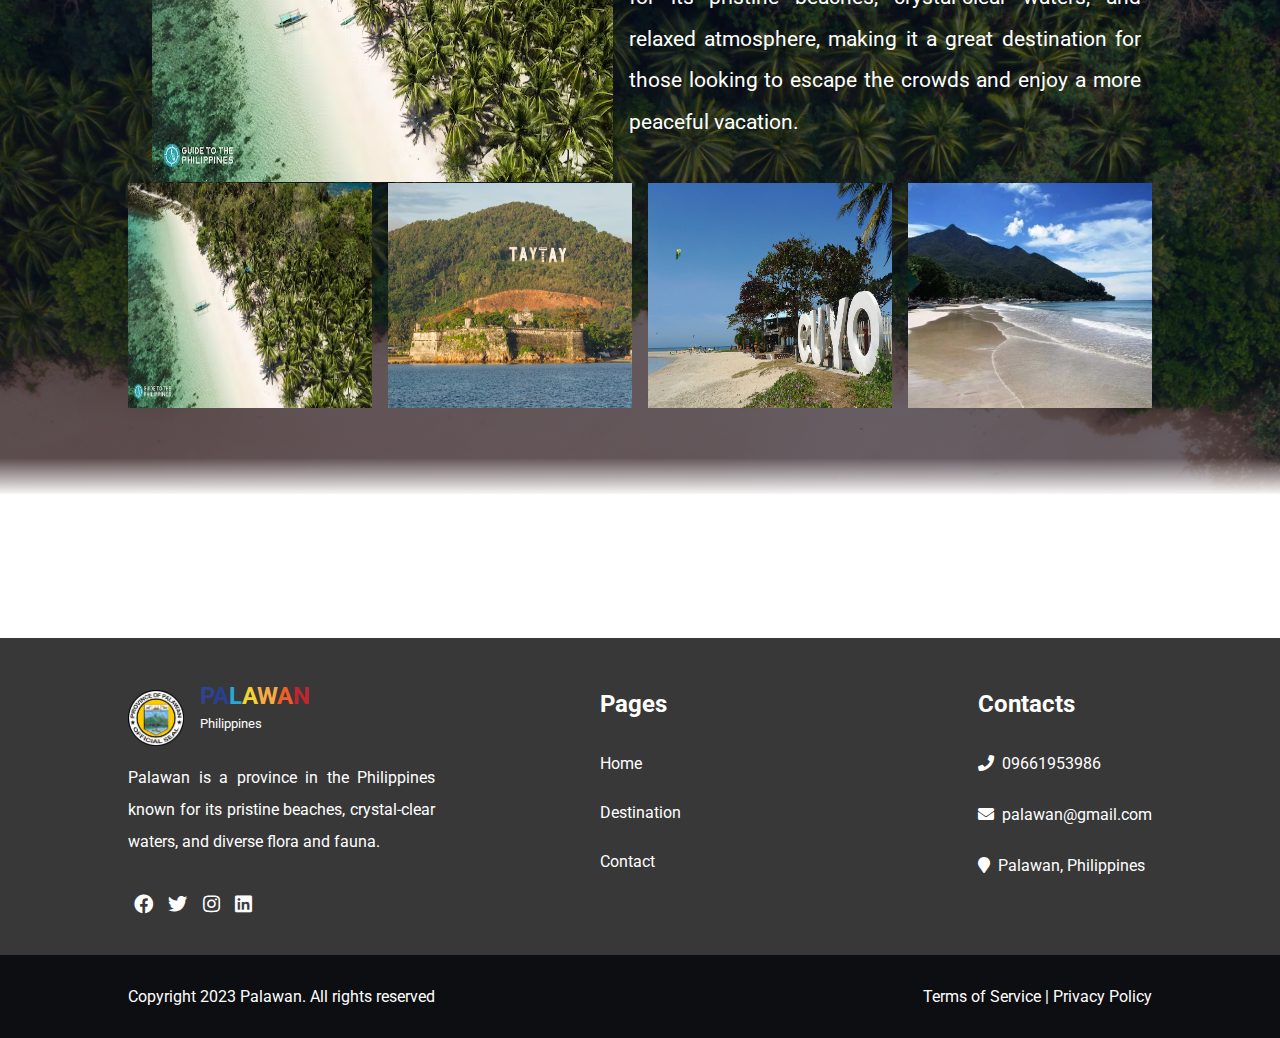
<file: destination.html>
<!DOCTYPE html>
<html lang="en">
<head>
    <meta charset="UTF-8">
    <meta http-equiv="X-UA-Compatible" content="IE=edge">
    <meta name="viewport" content="width=device-width, initial-scale=1.0">
    <link rel="stylesheet" href="./contact.css">
    <link rel="stylesheet" href="./style.css">
    <link rel="stylesheet" href="./destination.css">
    <link rel="stylesheet" href="https://use.fontawesome.com/releases/v5.0.7/css/all.css">
    <link rel="preconnect" href="https://fonts.gstatic.com" crossorigin>
    <link href="https://fonts.googleapis.com/css2?family=Roboto:wght@300;400;500;900&display=swap" rel="stylesheet">
    <link rel="icon" type="image/x-icon" href="./images/seal_palawan.png">
    <title>It's more fun in the Philippines</title>
</head>
<body id="back-to-top">
    <div class="top-header">
        <div class="top-header-info">
            <div class="logo">
                <div class="logo-icon">
                    <a href="index.html"><img src="./images//seal_palawan.png" alt="palawan logo"></a>
                </div>
                <div class="logo-text">
                    <a href="index.html">
                        <h2 class="palawan"><span>P</span><span>A</span><span>L</span><span>A</span><span>W</span><span>A</span><span>N</span></h2>
                    </a>
                    <small>Philippines</small>
                </div>
            </div>
            <ul>
                <li><a href="index.html">HOME</a></li>
                <li><a href="destination.html">DESTINATION</a></li>
                <li><a href="contact.html">CONTACT</a></li>
            </ul>
        </div>
    </div>
    <div class="bottom-header">
        <div class="top-info">
            <a href="#">
                <div class="icons-info">
                    <i class="fa fa-phone"></i>
                    <p>09661953986</p>
                </div>
            </a>
            <a href="#">
                <div class="icons-info">
                    <i class="fa fa-envelope"></i>
                    <p>palawan@gmail.com</p>
                </div>
            </a>
            <div class="icons-info">
                <i class="fa fa-map-marker"></i>
                <p>Palawan, Philippines</p>
            </div>

        </div>
        <div class="social-accounts">
            <a href="#"><i class="fab fa-facebook"></i></a>
            <a href="#"><i class="fab fa-twitter"></i></a>
            <a href="#"><i class="fab fa-instagram"></i></a>
            <a href="#"><i class="fab fa-linkedin"></i></a>
        </div>
    </div>
    <a href="#back-to-top">
        <div class="jump-icon">
           <p>
               &#8593
           </p>
        </div>
    </a>
    <div class="bg-images">
        
    </div>
    <div class="destination-top">
        <h1>DESTINATION</h1>
    </div>
    <div class="text-top">
        <div class="text-line test-text-line">
            <p>DESTINATION</p>
        </div>
        <h1>FAMOUS DESTINATIONS</h1>
        <div class="destination-text">
            <p>
                Palawan's popular destinations offer a wide variety of attractions and experiences for travelers. 
                Whether you're interested in exploring historic landmarks, soaking up the sun on beautiful beaches, or immersing yourself in a new culture, 
                Palawan has something to offer for everyone.
            </p>
        </div>
    </div>
    <div class="destination-content">
        <div class="bg-destination-logo">
            <img src="./images/elnidologo.png" alt="bg El nido"> 
        </div>
        <div class="destination-content-top">
            <div class="destination-content-left">
                <div class="destination-content-img">
                    <img src="./images/elnido1.png" alt="El nido images">
                </div>
            </div>
            <div class="destination-content-right">
                <div class="destination-content-title">
                    <div class="content-title-logo">
                        <img src="./images/elnidologo.png" alt="El nido logo">
                    </div>
                    <h2>EL NIDO</h2>
                </div>
                <p>
                    El Nido is a breathtakingly beautiful destination located in the northern part of Palawan, Philippines. 
                    It is famous for its towering limestone cliffs, clear turquoise waters, and white sandy beaches that attract thousands of tourists every year. 
                    With a variety of island hopping tours, water sports, and stunning natural scenery, El Nido offers an unforgettable experience for travelers seeking adventure and relaxation in a tropical paradise.
                </p>
            </div>
        </div>
        <div class="destination-content-bottom">
            <div class="destination-content-bottom-img">
                <img src="./images/elnido2.png" alt="El nido images">
            </div>
            <div class="destination-content-bottom-img">
                <img src="./images/elnido3.png" alt="El nido images">
            </div>
            <div class="destination-content-bottom-img">
                <img src="./images/elnido4.png" alt="El nido images">
            </div>
            <div class="destination-content-bottom-img">
                <img src="./images/elnido5.png" alt="El nido images">
            </div>
        </div>
    </div>
    <div class="destination-content">
        <div class="bg-destination-logo bg-logo-right">
            <img src="./images/coronlogo.png" alt="bg El nido"> 
        </div>
        <div class="destination-content-top">
            <div class="destination-content-left">
                <div class="destination-content-title">
                    <div class="content-title-logo">
                        <img src="./images/coronlogo.png" alt="Coron logo">
                    </div>
                    <h2>CORON</h2>
                </div>
                <p>
                    Coron is a small town located in the northern part of Palawan, Philippines, known for its stunning scenery and world-class diving sites. 
                    The area is home to several sunken Japanese warships from World War II, making it a popular destination for wreck diving enthusiasts. 
                    Coron also boasts beautiful beaches, crystal clear waters, and limestone cliffs, making it an ideal destination for nature lovers and adventure seekers alike.
                </p>
            </div>
            <div class="destination-content-right">
                <div class="destination-content-img">
                    <img src="./images/coron1.png" alt="Coron images">
                </div>
            </div>
        </div>
        <div class="destination-content-bottom">
            <div class="destination-content-bottom-img">
                <img src="./images/coron2.png" alt="Coron images">
            </div>
            <div class="destination-content-bottom-img">
                <img src="./images/coron3.png" alt="Coron images">
            </div>
            <div class="destination-content-bottom-img">
                <img src="./images/coron4.png" alt="Coron images">
            </div>
            <div class="destination-content-bottom-img">
                <img src="./images/coron5.png" alt="Coron images">
            </div>
        </div>
    </div>
    <div class="destination-content">
        <div class="bg-destination-logo puerto-logo">
            <img src="./images/puertologo.png" alt="bg El nido"> 
        </div>
        <div class="destination-content-top">
            <div class="destination-content-left">
                <div class="destination-content-img">
                    <img src="./images/puerto.png" alt="Puerto images">
                </div>
            </div>
            <div class="destination-content-right">
                <div class="destination-content-title">
                    <div class="content-title-logo">
                        <img src="./images/puertologo.png" alt="Puerto logo">
                    </div>
                    <h2>Puerto Princesa</h2>
                </div>
                <p>
                    Puerto Princesa is a bustling city located in the central part of Palawan, Philippines, known for its natural wonders, delicious cuisine, and rich culture. 
                    The city is home to a UNESCO World Heritage Site that features an underground river and stunning limestone formations. 
                    Visitors can also enjoy delicious seafood, cultural performances, and nearby attractions such as Honda Bay and the Palawan Wildlife Rescue and Conservation Center.
                </p>
            </div>
        </div>
        <div class="destination-content-bottom">
            <div class="destination-content-bottom-img">
                <img src="./images/puerto2.png" alt="Puerto images">
            </div>
            <div class="destination-content-bottom-img">
                <img src="./images/puerto3.png" alt="Puerto images">
            </div>
            <div class="destination-content-bottom-img">
                <img src="./images/puerto4.png" alt="Puerto images">
            </div>
            <div class="destination-content-bottom-img">
                <img src="./images/puerto5.png" alt="Puerto images">
            </div>
        </div>
    </div>
    <div class="destination-content">
        <div class="bg-destination-logo bg-logo-right">
            <img src="./images/quezonlogo.png" alt="bg El nido"> 
        </div>
        <div class="destination-content-top">
            <div class="destination-content-left">
                <div class="destination-content-title">
                    <div class="content-title-logo">
                        <img src="./images/quezonlogo.png" alt="Quezon logo">
                    </div>
                    <h2>QUEZON</h2>
                </div>
                <p>
                    Quezon is a charming town located in the southern part of Palawan, Philippines. 
                    Quezon is an ideal destination for travelers seeking a peaceful escape. 
                    Visitors can explore the stunning Quezon Protected Landscape, a protected area that features dense forests, sparkling waterfalls, and an array of wildlife. 
                    In addition, the town offers opportunities to sample delicious Palawan cuisine and interact with friendly locals.
                </p>
            </div>
            <div class="destination-content-right">
                <div class="destination-content-img">
                    <img src="./images/quezon1.png" alt="Quezon images">
                </div>
            </div>
        </div>
        <div class="destination-content-bottom">
            <div class="destination-content-bottom-img">
                <img src="./images/quezon2.png" alt="Quezon images">
            </div>
            <div class="destination-content-bottom-img">
                <img src="./images/quezon3.png" alt="Quezon images">
            </div>
            <div class="destination-content-bottom-img">
                <img src="./images/quezon4.png" alt="Quezon images">
            </div>
            <div class="destination-content-bottom-img">
                <img src="./images/quezon5.png" alt="Quezon images">
            </div>
        </div>
    </div>

    <div class="text-top other-center">
        <h1>
            OTHER DESTINATIONS
        </h1>
        <p>
            Palawan is a treasure trove of natural wonders, and aside from the popular tourist spots like El Nido and Coron, there are also other destinations that are equally as breathtaking.
            Discover the hidden gems of Palawan by venturing off the beaten path and exploring its lesser-known destinations. 
        </p>
    </div>
    <div class="other-destination">
        <div class="other-destination-background"></div>
        <div class="other-destination-contents">
            <input type="radio" name="slide" id="des1" checked>
            <input type="radio" name="slide" id="des2">
            <input type="radio" name="slide" id="des3">
            <input type="radio" name="slide" id="des4">
            <div class="other-destination-content des-content1">
                <div class="other-destination-content-left">
                    <div class="other-destination-content-img">
                        <img src="./images/portbarton.png" alt="Port Barton pic">
                    </div>
                </div>
                <div class="other-destination-content-right">
                    <h2>PORT BARTON</h2>
                    <p>
                        Port Barton is a laid-back beach town located in the north of Palawan, Philippines. 
                        It's known for its pristine beaches, crystal-clear waters, and relaxed atmosphere, making it a great destination for those looking to escape the crowds and enjoy a more peaceful vacation.
                    </p>
                </div>
            </div>
            <div class="other-destination-content des-content2">
                <div class="other-destination-content-left">
                    <div class="other-destination-content-img">
                        <img src="./images/taytay.png" alt="Taytay pic">
                    </div>
                </div>
                <div class="other-destination-content-right">
                    <h2>TAYTAY</h2>
                    <p>
                        Taytay is a town located in northern Palawan, Philippines, known for its historic Spanish colonial fort, Fort Santa Isabel. 
                        Taytay is also a popular destination for island hopping tours, with its clear waters and beautiful islands.
                    </p>
                </div>
            </div>
            <div class="other-destination-content des-content3">
                <div class="other-destination-content-left">
                    <div class="other-destination-content-img">
                        <img src="./images/cuyo.png" alt="Cuyo Pic">
                    </div>
                </div>
                <div class="other-destination-content-right">
                    <h2>CUYO</h2>
                    <p>
                        Cuyo is a small island town located in the middle of the Sulu Sea, off the west coast of Palawan, Philippines. 
                        It's a charming and historic town that features well-preserved Spanish colonial architecture, including a 17th-century fort. 
                    </p>
                </div>
            </div>
            <div class="other-destination-content des-content4">
                <div class="other-destination-content-left">
                    <div class="other-destination-content-img">
                        <img src="./images/sabang.png" alt="Sabang images">
                    </div>
                </div>
                <div class="other-destination-content-right">
                    <h2>SABANG</h2>
                    <p>
                        Sabang is a small town located near the Puerto Princesa Subterranean River National Park in Palawan, Philippines. 
                        The town is a popular base for visitors who want to explore the underground river and nearby caves, including the famous Ugong Rock Cave.
                    </p>
                </div>
            </div>
            <div class="des-dots">
                <label for="des1">
                    <div class="dots-img">
                        <img src="./images/portbarton.png" alt="">
                    </div>
                </label>
                <label for="des2">
                    <div class="dots-img">
                        <img src="./images/taytay.png" alt="">
                    </div>
                </label>
                <label for="des3">
                    <div class="dots-img">
                        <img src="./images/cuyo.png" alt="">
                    </div>
                </label>
                <label for="des4">
                    <div class="dots-img">
                        <img src="./images/sabang.png" alt="">
                    </div>
                </label>
            </div>
        </div>
    </div>
    <footer>
        <div class="footer-top">
            <div class="footer-left">
                <div class="logo">
                    <div class="logo-icon">
                        <a href="index.html"><img src="./images//seal_palawan.png" alt="palawan logo"></a>
                    </div>
                    <div class="logo-text">
                        <a href="index.html">
                            <h2 class="palawan"><span>P</span><span>A</span><span>L</span><span>A</span><span>W</span><span>A</span><span>N</span></h2>
                        </a>
                        <small>Philippines</small>
                    </div>
                </div>
                <p>Palawan is a province in the Philippines known for its pristine beaches, crystal-clear waters, and diverse flora and fauna.</p>  
                <div class="social-accounts">
                    <a href="#"><i class="fab fa-facebook"></i></a>
                    <a href="#"><i class="fab fa-twitter"></i></a>
                    <a href="#"><i class="fab fa-instagram"></i></a>
                    <a href="#"><i class="fab fa-linkedin"></i></a>
                </div>   
            </div>
            <div class="footer-center">
                <div class="box">
                    <h2>Pages</h2>
                    <div class="footer-page">
                        <ul>
                            <li>
                                <a href="./index.html">Home</a>
                            </li>
                            <li>
                                <a href="./destination.html">Destination</a>
                            </li>
                            <li>
                                <a href="./contact.html">Contact</a>
                            </li>
                        </ul>
                    </div>
                </div>
            </div>
            <div class="footer-right">
                <div class="box">

                    <h2>Contacts</h2>
                    <div class="top-info footer-info">
                        <a href="#">
                            <div class="icons-info">
                                <i class="fa fa-phone"></i>
                                <p>09661953986</p>
                            </div>
                        </a>
                        <a href="#">
                            <div class="icons-info">
                                <i class="fa fa-envelope"></i>
                                <p>palawan@gmail.com</p>
                            </div>
                        </a>
                        <div class="icons-info">
                            <i class="fa fa-map-marker"></i>
                            <p>Palawan, Philippines</p>
                        </div>
                    </div>
                </div>
            </div>
        </div>
        <div class="footer-bottom">
            <div class="footer-bottom-content">
                <p>Copyright 2023 Palawan. All rights reserved</p>
                <div class="footer-content-right">
                    <p>Terms of Service | Privacy Policy</p>
                </div>
            </div>
        </div>
    </footer>

</body>
</html>
</file>
<file: style.css>
html{
    scroll-behavior: smooth;
}

body{
    margin: 0;
    padding: 0;
    box-sizing: border-box;
    font-family: 'Roboto', sans-serif;
    color: black;
    position: relative;
    overflow-x: hidden;
}

a{
    text-decoration: none;
    color: white;
}

h1{
    font-size: 6vmin;
    font-weight: bolder;
}

img{
    width: 100%;
    height: 100%;
}

.top-header {
    width: 100svw;
    display: flex;
    align-items: center;
    position: fixed;
    z-index: 999;
    /* border: 1px solid rgba(rgb(12, 12, 12), black, black, 1); */
    box-shadow: 0 0 10px rgba(36, 34, 34,0.3);
    background-color: whitesmoke;
}

.top-header-info{
    display: flex;
    align-items: center;
    justify-content: space-between;
    width: 80%;
    padding: .3em 0;
    margin: 0 auto;
}

.top-header ul{
    list-style: none;
    display: flex;
    gap: 1em;
}

.top-header ul li{
    margin: 0 .5em;
}

.top-header ul li a{
    font-size: 1.2rem;
    font-weight: bolder;
    color: black;
}

.top-header ul li a::after{
    content: '';
    width: 0;
    height: 4px;
    background-color: rgb(240, 95, 38);
    margin: auto;
    display: block;
    transition: 0.25s;
    margin-top: 3px;
}

.top-header ul li a:hover{
    color:rgba(0, 0, 0, 0.6);
}

.top-header ul li a:hover::after{
    width: 100%;
}

.logo{
    display: flex;
    align-items: center;
    gap: 1em;
}

.logo-text{
    line-height: .5em;
    margin-bottom: 1em;
}

.logo-icon{
    width: 3.5em;
    height:3.5em;
}


.bottom-header{
    width: 80%;
    margin: 0 auto;  
    display: flex;
    align-items: center;
    justify-content: space-between;
    padding-top: 5em;
    color: white;
    position: relative;
    z-index: 2;
}

.top-info{
    display: flex;
    gap: 2em;
}

.icons-info{
    display: flex;
    align-items: center;
    gap: .5em;
    transition: 0.5s;
}

.social-accounts i{
    margin: 0 .3em;
    font-size: 1.2em;
    transition: 0.5s;
}

.bottom-header a:hover,
.social-accounts i:hover{
    color:rgba(241, 239, 238,0.7);
}

.jump-icon{
    width: 3em;
    height: 3em;
    background-color: #293F94;
    position: fixed;
    bottom: 2em;
    right: 2em;
    border-radius: 50%;
    display: flex;
    justify-content: center;
    align-items: center;
    z-index: 5;
    transition: 1s;
}


.jump-icon:hover{
    background-color: rgb(240, 95, 38);
}

.container {
    width: 100%;
    height: 80vh;
    margin: 0 auto;
    display: flex;
    justify-content: center;
    align-items: center;
    position: relative;
    color: white;
}

.content1, .content2{
    width: 100%;
    text-align: center;
    transition: 1s;
    position: absolute;
    margin-bottom: 3em;
    display: flex;
    flex-direction: column;
    align-items: center;

}

.content1::before,
.content2::before{
    content: '';
    width: 100%;
    height: 95vh;
    position: absolute;
    top: -10em;
    left: 0;
    z-index: -1;

}

.content1::before{
    background: linear-gradient(to bottom, rgba(4,9,30,0.6) 95%, rgb(249, 246, 246) 100%), url('./images/bg.png') no-repeat center;
    background-size: cover;
}

.content2::before{
    background: linear-gradient(to bottom, rgba(4,9,30,0.6) 95%, rgb(249, 246, 246) 100%), url('./images/pic1.png') no-repeat center;
    background-size: cover;
}



.btn{
    margin: 0 auto;
    background-color: #293F94;
    padding: .9em;
    border-radius: .1em;
    cursor: pointer;
    width: 9em;
    transition: 0.5s;
    color: white;
    position: relative;
    z-index: 2;
}

.btn:hover{
    background-color: rgb(240, 95, 38);
}

.title{
    width: 80%;
    text-align: center;
    line-height: 2em;
}

.title h1{
    font-size: 8vmin;
    font-weight: 800;
    /* margin-top: 0; */
}

.title .palawan{
    font-weight: 900;
    font-size: 14vmin;
    /* text-shadow: 0px 0px 50px black; */
    /* text-indent: 1em; */
}

.palawan span:nth-child(1){
    color: #304390;
}
.palawan  span:nth-child(2){
    color: #293F94;
}

.palawan  span:nth-child(3){
    color: #29A7D9;
}

.palawan  span:nth-child(4){
    color: #F5D334;
}

.palawan  span:nth-child(5){
    color: #F9AA41;
}

.palawan  span:nth-child(6){
    color: #F05F26;
}

.palawan  span:nth-child(7){
    color: #C02632;
}

.title-description{
    font-size: 2.5vmin;
    line-height: 1.5em;
    margin-bottom: 2em;
    width: 50%;
}

.container input[type="radio"]{
    display: none;
}

.dots {
    display: flex;
    justify-content: center;
    margin: 5px;
    position: absolute;
    bottom: -5em;
    left: 50%;
    transform: translateX(-50%);
    z-index: 3;
}

.dots label {
    height: 20px;
    width: 20px;
    border-radius: 50%;
    border: 3px solid white;
    cursor: pointer;
    transform: 0.15s ease;
    margin: 5px;
}

.dots label:hover{
    background-color: rgb(240, 95, 38);
}

#c1:checked ~ .content2 {
    opacity: 0;
}

#c1:checked ~ .content1 {
    opacity: 1;
}

#c2:checked ~ .content1 {
    opacity: 0;
}

#c2:checked ~ .content2 {
    opacity: 1;
}

/* Second Container */
.second-container{
    width: 80%;
    margin: 0 auto;
    margin-top: 15em;
    display: flex;
    gap: 3em;
}

.about-palawan{
    width: 50%;
}

.about-palawan-content {
    text-align: justify;
    text-indent: 5em;
    line-height: 2em;
}

.text-line{
    font-size: .9em;
    position: relative;
    color:rgb(240, 95, 38);
    font-weight: bold;
    padding-left: .5em;
}

.text-line p{
    text-indent: 5em;
}

.text-line::before{
    content: '';
    width: 5em;
    height: .3em;
    background-color: rgb(240, 95, 38);
    display: block;
    position: absolute;
    bottom: .5em;
    left: 0;
}

.about-palawan-img{

    width: 60%;
    height: 70vh;
    text-align: center;
}

.about-palawan-img img{
    width: 100%;
    height: 100%;
}

/* Third Container */

.third-container{
    height: 110vh;
    width: 80%;
    margin: 0 auto;
    margin-top: 12em;
}

.popular-destination{
    width: 100%;
}

.popular-text-top{
    width: 100%;
    display: flex;
    align-items: center;
    justify-content: space-between;
    margin-bottom: 2em;
}

.popular-text-left{
    width: 50%;
}

.popular-text-right{
    width: 45%;
    text-align: justify;
    text-indent: 2em;
    line-height: 2em;
}

.popular-places{
    width: 100%;
    height: 65vh;
    display: flex;
    gap: 1em;
}

.popular-places-left{
    width: 65%;
    display: flex;
    gap: 1em;
}

.palawan-place{
    position: relative;
    transition: .5s;
    border: 10px solid white;
    box-shadow: 0 0 15px rgba(36, 34, 34,0.1);
}

.img-shadow{
    position: absolute;
    width: 100%;
    height: 100%;
    background-color: black;
    opacity: 0.3;
    z-index: 2;
}

.palawan-place-img{
    width: 100%;
    height: 100%;

}

.palawan-place-img img{
    width: 100%;
    height: 100%;
}

.palawan-place button{
    position: absolute;
    top: 1em;
    left: 1em;
    font-weight: bolder;
    border: none;
    z-index: 3;
}

.palawan-place p{
    position: absolute;
    bottom: 0em;
    left: 1em;
    color: white;
    font-weight: bold;
    font-size: 1.5rem;
    z-index: 3;
}

.popular-places-right{
    width: 45%;
    display: flex;
    flex-direction: column;
    gap: 1em;
}

.popular-places-right .palawan-place{
    height: 45%;
}

/* forth container */

.forth-container{
    width: 100%;
    height: 80vh; /* set the height of the container */
    position: relative;
    overflow: hidden;
    margin-bottom: 12em;
    display: flex;
    align-items: center;
  }
  
.forth-container-background {
    background: linear-gradient(to bottom, rgba(4,9,30,0.6) 95%, rgb(249, 246, 246) 100%), url('./images/pic3.png');
    background-size: cover;
    position: absolute;
    top: 0;
    left: 0;
    width: 100%;
    height: 100%;
    z-index: -1;
    /* add the following styles to create the parallax effect */
    transform: translate3d(0, 0, 0);
  }
  
.forth-container-content {
    position: relative;
    z-index: 1;
    width: 80%;
    margin:0 auto;
    display: flex;
    gap: 2em;
  }

.forth-content-left{
    width: 50%;
}

.forth-content-img{
    height: 45vh;
}

.forth-content-right{
    width: 50%;
    height: 20em;
}

.forth-right-content{
    font-size: 4vmin;
    color: white;
    font-weight: 800;
    line-height: 1.5em;
}

/* fifth container */

.fifth-container{
    width: 80%;
    margin: 0 auto;
}

.fifth-container-content{
    width: 100%;
    display: flex;
    gap: 2em;
}

.fifth-content-left{
    width: 40%;
}

.fifth-left-content{
    line-height: 2em;
    text-align: justify;
    text-indent: 5em;
}

.fifth-left-images{
    width: 100%;
    height: 20em;
    margin-top: 2em;
}

.fifth-left-images img{
    width: 100%;
    height: 100%;
}

.fifth-content-right{
    width: 60%;
}

.fifth-right-top-images{
    width: 100%;
    display: flex;
    gap: 2em;
}

.fifth-top-images{
    width: 50%;
    height: 15em;
    margin-bottom: 2em;
}


.fifth-right-images{
    width: 100%;
    height: 24em;
}


.fifth-top-images img,
.fifth-right-images img{
    width: 100%;
    height: 100%;
}

/* Sixth Container */
.sixth-container{
    width: 80%;
    margin: 0 auto;
    margin-top: 12em;

}

.sixth-container-content{
    width: 100%;
    display: flex;
    gap: 2em;
}

.sixth-content-left{
    width: 50%;
}

.sixth-left-img-top{
    width: 100%;
    height: 70vh;
    margin-bottom: 2em;
}

.sixth-left-img-bottom{
    width: 100%;
    display: flex;
    gap: 2em;
}

.sixth-left-img{
    width: 50%;
    height: 30vh;
}

.sixth-content-right{
    width: 50%;
}

.sixth-content-right .text-line p{
    margin-top: 0;
}

.sixth-right-content{
    line-height: 2em;
    text-indent: 5em;
    text-align: justify;
    margin-bottom: 2em;
}

.sixth-right-content-img{
    display: flex;
    gap: 2em;
    height: 66vh;
}

.sixth-right-img-left{
    width: 50%;
}

.sixth-right-img-right{
    width: 50%;
    display: flex;
    flex-direction: column;
    gap: 2em;
}

.sixth-right-img{
    height: 31vh;
}

/* Seventh Container */
.seventh-container{
    width: 80%;
    margin: 0 auto;
    margin-top: 12em;
    height: 65vh;
}

.seventh-container-content{
    width: 100%;
    display: flex;
    justify-content: space-between;
    position: relative;
}

.seventh-content-left{
    width: 40%;
}

.seventh-content-right1,
.seventh-content-right2,
.seventh-content-right3,
.seventh-content-right4,
.seventh-content-right5{
    width: 50%;
    height: 60vh;
    border: 15px solid white;
    box-shadow: 0 0 15px rgba(36, 34, 34,0.1);
    position: absolute;
    transition: 1s;
    z-index: 1;
    right: 0;
}

.seventh-container-content input[type="radio"]{
    display: none;
}


.bio-dots {
    display: flex;
    justify-content: center;
    margin: 5px;
    position: absolute;
    bottom: 1.5em;
    left: 50%;
    transform: translateX(-50%);
    z-index: 3;
}

.bio-dots label {
    height: 20px;
    width: 20px;
    border-radius: 50%;
    border: 3px solid white;
    cursor: pointer;
    transform: 0.15s ease;
    margin: 5px;
}

.bio-dots label:hover{
    background-color: rgb(240, 95, 38);
}

.seventh-content-right1::before,
.seventh-content-right2::before,
.seventh-content-right3::before,
.seventh-content-right4::before,
.seventh-content-right5::before{
    content: '';
    width: 100%;
    height: 100%;
    position: absolute;
    top: 0;
    right: 0;
    z-index: 1;

}

.seventh-content-right1::before{
    background: linear-gradient(rgba(4,9,30,0.4),rgba(4,9,30,0.6)), url('./images/peacock.png') no-repeat center;
    background-size: cover;
}

.seventh-content-right2::before{
    background: linear-gradient(rgba(4,9,30,0.4),rgba(4,9,30,0.6)), url('./images/mousedeer.png') no-repeat center;
    background-size: cover;
}

.seventh-content-right3::before{
    background: linear-gradient(rgba(4,9,30,0.4),rgba(4,9,30,0.6)), url('./images/pitcher.png') no-repeat center;
    background-size: cover;
}

.seventh-content-right4::before{
    background: linear-gradient(rgba(4,9,30,0.4),rgba(4,9,30,0.6)), url('./images/sea.png') no-repeat center;
    background-size: cover;
}

.seventh-content-right5::before{
    background: linear-gradient(rgba(4,9,30,0.4),rgba(4,9,30,0.6)), url('./images/balayong.png') no-repeat center;
    background-size: cover;
}


#bio1:checked ~ .seventh-content-right2, 
#bio1:checked ~ .seventh-content-right3, 
#bio1:checked ~ .seventh-content-right4, 
#bio1:checked ~ .seventh-content-right5{
    opacity: 0;
}

#bio1:checked ~ .seventh-content-right1 {
    opacity: 1;
}

#bio2:checked ~ .seventh-content-right1,
#bio2:checked ~ .seventh-content-right3, 
#bio2:checked ~ .seventh-content-right4,
#bio2:checked ~ .seventh-content-right5{
    opacity: 0;
}

#bio2:checked ~ .seventh-content-right2{
    opacity: 1;
}

#bio3:checked ~ .seventh-content-right1,
#bio3:checked ~ .seventh-content-right2, 
#bio3:checked ~ .seventh-content-right4,
#bio3:checked ~ .seventh-content-right5{
    opacity: 0;
}

#bio3:checked ~ .seventh-content-right3{
    opacity: 1;
}

#bio4:checked ~ .seventh-content-right1,
#bio4:checked ~ .seventh-content-right2, 
#bio4:checked ~ .seventh-content-right3,
#bio4:checked ~ .seventh-content-right5{
    opacity: 0;
}

#bio4:checked ~ .seventh-content-right4{
    opacity: 1;
}

#bio5:checked ~ .seventh-content-right1,
#bio5:checked ~ .seventh-content-right2, 
#bio5:checked ~ .seventh-content-right3,
#bio5:checked ~ .seventh-content-right4{
    opacity: 0;
}

#bio5:checked ~ .seventh-content-right5{
    opacity: 1;
}

/* Eight Container */

.eight-container{
    width: 100%;
    height: 70vh; 
    position: relative;
    margin-bottom: 9em;
    display: flex;  
    align-items: center;
    color: white;
    /* overflow: hidden; */
}

.testimonial{
    width: 60%;
    margin: 0 auto;
    margin-top: 12em;
}

.text-top{
    display: flex;
    flex-direction: column;
    align-items: center;
}

.test-text-line::before{
    top: 1.5em;
}

.testimonial .testimonial-description{
    line-height: 2em;
    margin-bottom: 3em;
    text-align: center;
}

.eight-container figure {
    position: absolute;
    width: 500%; 
    display: flex;
    align-items: center;
    left: 0;
    animation:  20s slider infinite; 
}
  
.eight-container-background {
    background: linear-gradient(to bottom, rgba(4,9,30,0.6) 95%, rgb(249, 246, 246) 100%), url('./images/coron1.png');
    background-size: cover;
    position: absolute;
    top: 0;
    left: 0;
    width: 100%;
    height: 100%;
    z-index: -1;
}

.eight-container-content{
    width:100%;
}

.eight-content{
    width: 60%;
    margin: 0 auto;
    display: flex;
    gap: 2em;
}

.eight-content-left{
    width: 40%;
    display: flex;
    justify-content: center;
    align-items: center;
}

.eight-content-left-img{
    width: 100%;
    height: 23em;
}

.eight-content-left-img img{
    width: 100%;
    height: 100%;
    border-radius: 50%;
}

.eight-content-right{
    width: 50%;
}

.eight-content-right h2{
    font-size: 4vmin;
    margin-top: 0;
}


.eight-content-right p{
    margin-left: 2em;
    line-height: 2em;
    font-size: 1.2rem;
}
.eight-content-right .quote-right{
    width: 100%;
    text-align: right;
}

footer{
    width: 100%;
    height: 25em;
    background-color: rgb(56, 56, 56);
    color: white;
    margin-top: 9em;
    position: relative;
    display: flex;
    align-items: center;
}

.footer-top{
    width: 80%;
    margin: 0 auto;
    display: grid;
    grid-template-columns: 1fr 40% 1fr;
    align-items: start;
    margin-bottom: 4em;
}

footer h2{
    margin-top: 0;
}

.footer-left{
    display: flex;
    flex-direction: column;
    text-align: justify;
    line-height: 2em;
}

.footer-left p{
    margin-bottom: 2em;
}

.footer-center{
    display: flex;
    justify-content: center;
}

.footer-center h2{
    margin-bottom: 1.5em;
}

.footer-page ul{
    list-style-type: none;
    padding-left: 0;
}

.footer-page ul li{
    margin-bottom: 1.5em;
}

.footer-page ul li a::after{
    content: '';
    width: 0;
    height: 3px;
    background-color: rgb(240, 95, 38);
    display: block;
    margin-top: 3px;
    transition: 0.15s;
}

.footer-page ul li a:hover::after{
    width: 100%;
}



.footer-right{
    display: flex;
    justify-content: right;
}

.footer-right a{
    transition: .5s;
}

.footer-right a:hover{
    opacity: 0.7;
}

.footer-info{
    display: flex;
    flex-direction: column;
    gap: 0;
}

.footer-bottom{
    background-color: rgb(13, 14, 18) ;
    position: absolute;
    bottom: 0;
    width:100%;
}

.footer-bottom-content{
    width: 80%;
    margin: 0 auto;
    display: flex;
    justify-content: space-between;
    padding: 1em;

}


  
/* animations */
@keyframes slider {
    0% {
      left: 0;
    }
    20% { 
      left: 0;
    }
    25% { 
      left: -100%;
    }
  
    45% { 
      left: -100%;
    }
  
    50% { 
      left: -200%;
    }
    
    70% { 
      left: -200%;
    }
  
    75% { 
      left: -300%;
    }
  
    95%{
      left: -300%;
    }
  
    100% { /* changed from 200% to 100% */
      left: -400%;
    }
  }
</file>
<file: contact.css>
.bg-images{
    width: 100%;
    height: 60vh;
    background: linear-gradient(to bottom, rgba(4,9,30,0.6) 95%, rgb(249, 246, 246) 100%), url('./images/pic3.png');
    background-size: cover;
    z-index: -1;
    position: absolute;
    top: 5em;
}

.contact-top{
    width: 100%;
    height: 50vh;
    display: flex;
    justify-content: center;
    align-items: center;
    color: white;
    margin-bottom: 9em;
}   

.contact-top h1{
    font-size: 5vw;
}

.contact-content{
    width: 80%;
    margin: 0 auto;
    margin-bottom: 5em;
    display: flex;
    gap: 5em;
}

.contact-content .contact-text{
    line-height: 2em;
    text-align: justify;
    text-indent: 5em;
}

.contact-content-left{
    width: 50%;
}

form{
    display: flex;
    flex-direction: column;
    gap: 1em;
    margin-top: 3em;
}

form input, form textarea{
    font-size: 1rem;
    padding: 1em;
}

form input:focus,
form textarea:focus{
    outline-color: rgb(240, 95, 38);
}

form textarea{
    margin-bottom: 1em;
}

.btn-message{
    border: none;
    font-size: 1rem;
}

.contact-content-right{
    width: 50%;
    margin-top: 2.5em;
}

.contact-info{
    width: 100%;
    display: flex;
    align-items: center;
    gap: 1em;
}

.contact-info:nth-child(4){
    margin-bottom: 3em;
}

.contact-info .contact-info-icon{
    height: 8vh;
    width: 8vh;
    display: flex;
    justify-content: center;
    align-items: center;
    background-color: rgb(41, 63, 148);
    font-size: 2rem;
    color: white;
}

.contact-media-icons i{
    color: rgb(41, 63, 148);
    border: 2px solid rgb(41, 63, 148);
    padding: .8em;
    transition: .5s;
}

.contact-media-icons i:hover{
    border: 2px solid rgb(240, 95, 38);
}
</file>
<file: destination.css>
.bg-images{
    background: linear-gradient(to bottom, rgba(4,9,30,0.6) 95%, rgb(249, 246, 246) 100%), url('./images/coron4.png');
}

.destination-top{
    width: 100%;
    height: 50vh;
    display: flex;
    justify-content: center;
    align-items: center;
    color: white;
    margin-bottom: 9em;
}   

.destination-top h1{
    font-size: 5vw;
}



.text-top h1{
    font-size: 4vw;
}

.text-line .destination-text-line p{
    text-indent: 0em;
}


.destination-text{
    line-height: 2em;
    width: 60%;
    text-align: center;
    margin-bottom: 6em;
}

.destination-content{
    width: 80%;
    margin: 0 auto;
    margin-bottom: 9em;
    position: relative;
}



.destination-content:hover .bg-destination-logo{
    opacity: 0.03;
}

.bg-destination-logo{
    position: absolute;
    z-index: -1;
    opacity: 0;
    right: -25em;
    top: -6em;
    height: 50em;
    width: 55em;
    transition: 1s ease;
}

.puerto-logo{
    height: 48em;
}

.bg-logo-right{
    left: -25em;
}

.destination-content p,
.other-destination p{
    line-height: 2em;
    text-align: justify;
    text-indent: 5em;
    font-size: 1rem;
}

.destination-content-top{
    width: 100%;
    display: flex;
    gap: 1em;
}

.destination-content-left{
    width: 50%;
}

.destination-content-img{
    width: 100%;
    height: 40vh;
    overflow: hidden;
}

.destination-content-img img{
    width: 100%;
    height: 100%;
    transition: .5s;

}

.destination-content-img img:hover{
    transform: scale(1.03);
}

.destination-content-right{
    width: 50%;
}

.destination-content-title{
    display: flex;
    align-items: center;
}

.destination-content-title h2{
    font-size: 2rem;
    margin: 0;
    margin-left: .4em;
}

.content-title-logo{
    height: 5em;
    height: 5em;
}



.destination-content-bottom{
    width: 100%;
    display: flex;
    gap: 1em;
    margin-top: 1em;
}

.destination-content-bottom-img{
    height: 30vh;
    width: 25%;
    overflow: hidden;
}

.destination-content-bottom-img img{
    width: 100%;
    height: 100%;
    transition: 0.5s ease;
}

.destination-content-bottom-img img:hover{
    transform: scale(1.03);
}

.other-center{
    margin-bottom: 0;
    width: 60%;
    margin: 0 auto;
    text-align: center;
}

.other-center p{
    line-height: 2em;
    margin-bottom: 3em;
}

.other-destination{
    width: 100%;
    height: 80vh;
    display: flex;
    align-items: center;
    position: relative;
}

.other-destination p{
    color: white;
}

.other-destination-background {
    background: linear-gradient(to bottom, rgba(4,9,30,0.6) 95%, rgb(249, 246, 246) 100%), url('./images/pic3.png');
    background-size: cover;
    position: absolute;
    top: 0;
    left: 0;
    width: 100%;
    height: 100%;
    z-index: -1;
}

.other-destination-contents{
    width: 80%;
    margin: 0 auto;
}

.other-destination-content{
    width: 80%;
    margin-bottom: 1em;
    display: flex;
    gap: 1em;
    position: absolute;
    top: 3em;
    left: 9.5em;
}

.des-content1{
    transition: 1s;
}

.des-content2,
.des-content3,
.des-content4{
    opacity: 0;
    transition: 1s;
}


.other-destination-content-left{
    width: 45%;
}

.other-destination-content-img{
    width: 100%;
    height: 40vh;
}

.other-destination-content-img img{
    width: 100%;
    height: 100%;
}

.other-destination-content-right{
    width: 50%;
}

.other-destination-contents input[type="radio"]{
    display: none;
}

.other-destination-content-right p{
    font-size: 1.3rem;
}

.other-destination h2{
    position: relative;
    margin-top: 0;
    font-size: 4vmin;
    color: rgb(240, 95, 38);
    font-weight: 900;
    text-indent: 2.8em;
}

.other-destination h2::before{
    content: '';
    width: 2.5em;
    height: .15em;
    background-color: rgb(240, 95, 38);
    display: block;
    position: absolute;
    bottom: .6em;
    left: 0;
}

.des-dots{
    display: flex;
    gap: 1em;
    justify-content: center;
    margin-top: 20.2em;
}

.des-dots label {
    width: 25%;
    cursor: pointer;
}

.dots-img{
    height: 25vh;
    width: 100%;
}

.dots-img img{
    height: 100%;
    width: 100%;
}

#des1:checked ~ .des-content2,
#des1:checked ~ .des-content3,
#des1:checked ~ .des-content4 {
    opacity: 0;
}

#des1:checked ~ .des-content1 {
    opacity: 1;
}

#des2:checked ~ .des-content1,
#des2:checked ~ .des-content3,
#des2:checked ~ .des-content4 {
    opacity: 0;
}

#des2:checked ~ .des-content2 {
    opacity: 1;
}

#des3:checked ~ .des-content1,
#des3:checked ~ .des-content2,
#des3:checked ~ .des-content4 {
    opacity: 0;
}

#des3:checked ~ .des-content3 {
    opacity: 1;
}

#des4:checked ~ .des-content1,
#des4:checked ~ .des-content2,
#des4:checked ~ .des-content3 {
    opacity: 0;
}

#des4:checked ~ .des-content4 {
    opacity: 1;
}
</file>
